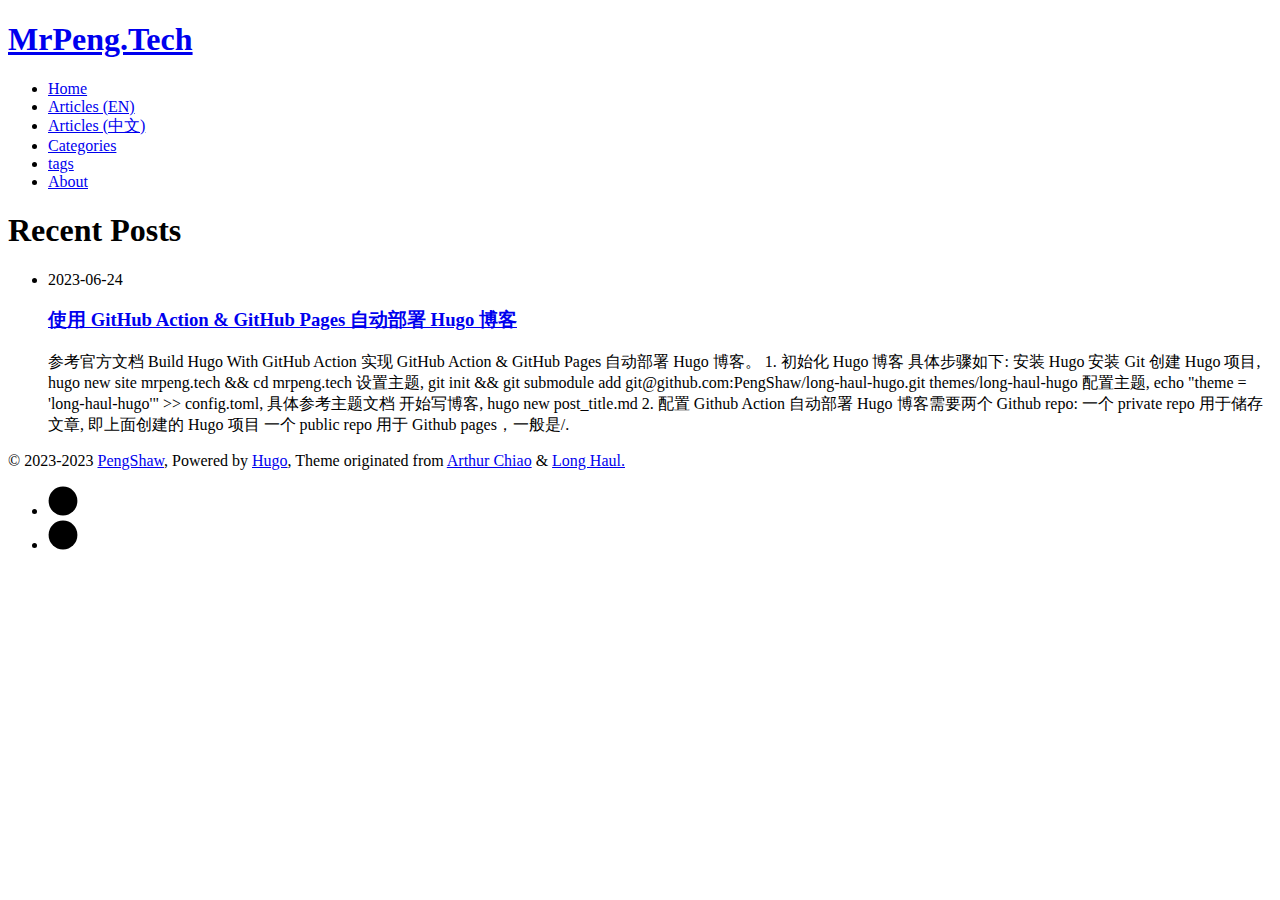
<file: index.html>
<!doctype html><html><head><meta name=generator content="Hugo 0.114.1"><meta charset=utf-8><meta name=viewport content="width=device-width,initial-scale=1"><title>MrPeng.Tech</title><link rel=icon type=image/x-icon href=/img/favicon.ico><link rel=alternate type=application/rss+xml href=https://mrpeng.tech/index.xml title=MrPeng.Tech><link rel=stylesheet href=https://mrpeng.tech/scss/style.min.45f075e67ead4c2dc0f120716e8381ad395cd19b9ba449345fcebf504690dd45.css><link rel=stylesheet href=https://mrpeng.tech/scss/github-markdown.min.4234a4ac252dbb029084555a341c0699913501819ace2c916ab4e11d1104aa3c.css><link rel=stylesheet href=https://mrpeng.tech/scss/rouge-syntax-github.min.f37f76c49c45b31024502a5ef02f680ad1b5d71ec13e602fd0b39647bdefd366.css><script src=https://mrpeng.tech/js/modernizr.custom.15390.min.js type=text/javascript></script>
<link rel=canonical href=https://pengshaw.github.io/></head><body><div class=header><div class=container><h1 class=logo><a href=https://mrpeng.tech>MrPeng.Tech</a></h1><nav class=nav-collapse><ul class=noList><li class="element first current"><a href=https://mrpeng.tech/>Home</a></li><li class=element><a href=https://mrpeng.tech/articles/>Articles (EN)</a></li><li class=element><a href=https://mrpeng.tech/articles-zh/>Articles (中文)</a></li><li class=element><a href=https://mrpeng.tech/categories/>Categories</a></li><li class=element><a href=https://mrpeng.tech/tags/>tags</a></li><li class="element last"><a href=https://mrpeng.tech/about/>About</a></li></ul></nav></div></div><div id=content><div class=markdown-body><div class=home id=home><h1 class=pageTitle>Recent Posts</h1><ul class="posts noList"><li><span class=date>2023-06-24</span><h3><a class=post-link href=https://mrpeng.tech/articles-zh/use-github-action-github-pages-to-auto-deploy-hugo-repo/>使用 GitHub Action & GitHub Pages 自动部署 Hugo 博客</a></h3><p class=description>参考官方文档 Build Hugo With GitHub Action 实现 GitHub Action & GitHub Pages 自动部署 Hugo 博客。
1. 初始化 Hugo 博客 具体步骤如下:
安装 Hugo 安装 Git 创建 Hugo 项目, hugo new site mrpeng.tech && cd mrpeng.tech 设置主题, git init && git submodule add git@github.com:PengShaw/long-haul-hugo.git themes/long-haul-hugo 配置主题, echo "theme = 'long-haul-hugo'" >> config.toml, 具体参考主题文档 开始写博客, hugo new post_title.md 2. 配置 Github Action 自动部署 Hugo 博客需要两个 Github repo:
一个 private repo 用于储存文章, 即上面创建的 Hugo 项目 一个 public repo 用于 Github pages，一般是/.</p></li></ul><div class=pagination></div></div></div></div><div class=footer><div class=container><p class=copy>&copy; 2023-2023
<a href=https://mrpeng.tech/about>PengShaw</a>, Powered by
<a href=https://gohugo.io/>Hugo</a>, Theme originated from
<a href=https://github.com/ArthurChiao/arthurchiao.github.io>Arthur Chiao</a> &
            <a href=https://github.com/brianmaierjr/long-haul>Long Haul.</a></p><div class=footer-links><ul class=noList><li><a href=https://github.com/PengShaw><svg id="github" class="custom-icon" xmlns="http://www.w3.org/2000/svg" xmlns:xlink="http://www.w3.org/1999/xlink" viewBox="0 0 100 100" style="height:30px;width:30px"><circle class="outer-shape" cx="50" cy="50" r="48" style="opacity:1"/><path class="inner-shape" style="opacity:1" transform="translate(25,25) scale(0.5)" d="M50 1C22.938 1 1 22.938 1 50s21.938 49 49 49 49-21.938 49-49S77.062 1 50 1zM79.099 79.099c-3.782 3.782-8.184 6.75-13.083 8.823-1.245.526-2.509.989-3.79 1.387v-7.344c0-3.86-1.324-6.699-3.972-8.517 1.659-.16 3.182-.383 4.57-.67s2.855-.702 4.402-1.245 2.935-1.189 4.163-1.938c1.228-.75 2.409-1.723 3.541-2.919s2.082-2.552 2.847-4.067 1.372-3.334 1.818-5.455c.446-2.121.67-4.458.67-7.01.0-4.945-1.611-9.155-4.833-12.633 1.467-3.828 1.308-7.991-.478-12.489l-1.197-.143c-.829-.096-2.321.255-4.474 1.053s-4.57 2.105-7.249 3.924c-3.797-1.053-7.736-1.579-11.82-1.579-4.115.0-8.039.526-11.772 1.579-1.69-1.149-3.294-2.097-4.809-2.847s-2.727-1.26-3.637-1.532c-.909-.271-1.754-.439-2.536-.503s-1.284-.079-1.507-.048c-.223.031-.383.064-.478.096-1.787 4.53-1.946 8.694-.478 12.489-3.222 3.477-4.833 7.688-4.833 12.633.0 2.552.223 4.889.67 7.01.447 2.121 1.053 3.94 1.818 5.455s1.715 2.871 2.847 4.067 2.313 2.169 3.541 2.919c1.228.751 2.616 1.396 4.163 1.938 1.547.543 3.014.957 4.402 1.245 1.388.287 2.911.511 4.57.67-2.616 1.787-3.924 4.626-3.924 8.517v7.487c-1.445-.43-2.869-.938-4.268-1.53-4.899-2.073-9.301-5.041-13.083-8.823-3.782-3.782-6.75-8.184-8.823-13.083C9.934 60.948 8.847 55.56 8.847 50s1.087-10.948 3.231-16.016c2.073-4.899 5.041-9.301 8.823-13.083s8.184-6.75 13.083-8.823C39.052 9.934 44.44 8.847 50 8.847s10.948 1.087 16.016 3.231c4.9 2.073 9.301 5.041 13.083 8.823s6.75 8.184 8.823 13.083c2.143 5.069 3.23 10.457 3.23 16.016s-1.087 10.948-3.231 16.016C85.848 70.915 82.88 75.317 79.099 79.099z"/></svg></a></li><li><a href=mailto:hhxp9106@gmail.com><svg id="mail" class="custom-icon" xmlns="http://www.w3.org/2000/svg" xmlns:xlink="http://www.w3.org/1999/xlink" viewBox="0 0 100 100" style="height:30px;width:30px"><circle class="outer-shape" cx="50" cy="50" r="48" style="opacity:1"/><path class="inner-shape" style="opacity:1" transform="translate(25,25) scale(0.5)" d="M50 1C22.938 1 1 22.938 1 50s21.938 49 49 49 49-21.938 49-49S77.062 1 50 1zM25.5 25.5h49c.874.0 1.723.188 2.502.542L50 57.544 22.998 26.041C23.777 25.687 24.626 25.499 25.5 25.5zM19.375 68.375v-36.75c0-.128.005-.256.014-.383l17.96 20.953L19.587 69.958C19.448 69.447 19.376 68.916 19.375 68.375zM74.5 74.5h-49c-.541.0-1.072-.073-1.583-.212l17.429-17.429L50 66.956l8.653-10.096 17.429 17.429C75.572 74.427 75.041 74.5 74.5 74.5zm6.125-6.125c0 .541-.073 1.072-.211 1.583L62.652 52.195l17.96-20.953c.008.127.014.255.014.383L80.625 68.375z"/></svg></a></li></ul></div></div></div><script src=https://cdn.staticfile.org/jquery/1.11.2/jquery.min.js></script>
<script>window.jQuery||document.write('<script src=""><\/script>')</script><script src=https://mrpeng.tech/js/dropcap.min.min.8f614067b3f9480f2d1b19083f8acd505b568ac0aa1488a51bf864856b5c80a7.js type=text/javascript></script>
<script src=https://mrpeng.tech/js/responsive-nav.min.min.9ed4c65e9aefee3dfbe66696f679227f9db11381eee93b72a3e95dec6325569d.js type=text/javascript></script>
<script src=https://mrpeng.tech/js/scripts.min.1fdcaae53b66cfe46f4ddde02d2695d947e586d902820998f3a5080a7ed9711d.js type=text/javascript></script></body></html>
</file>
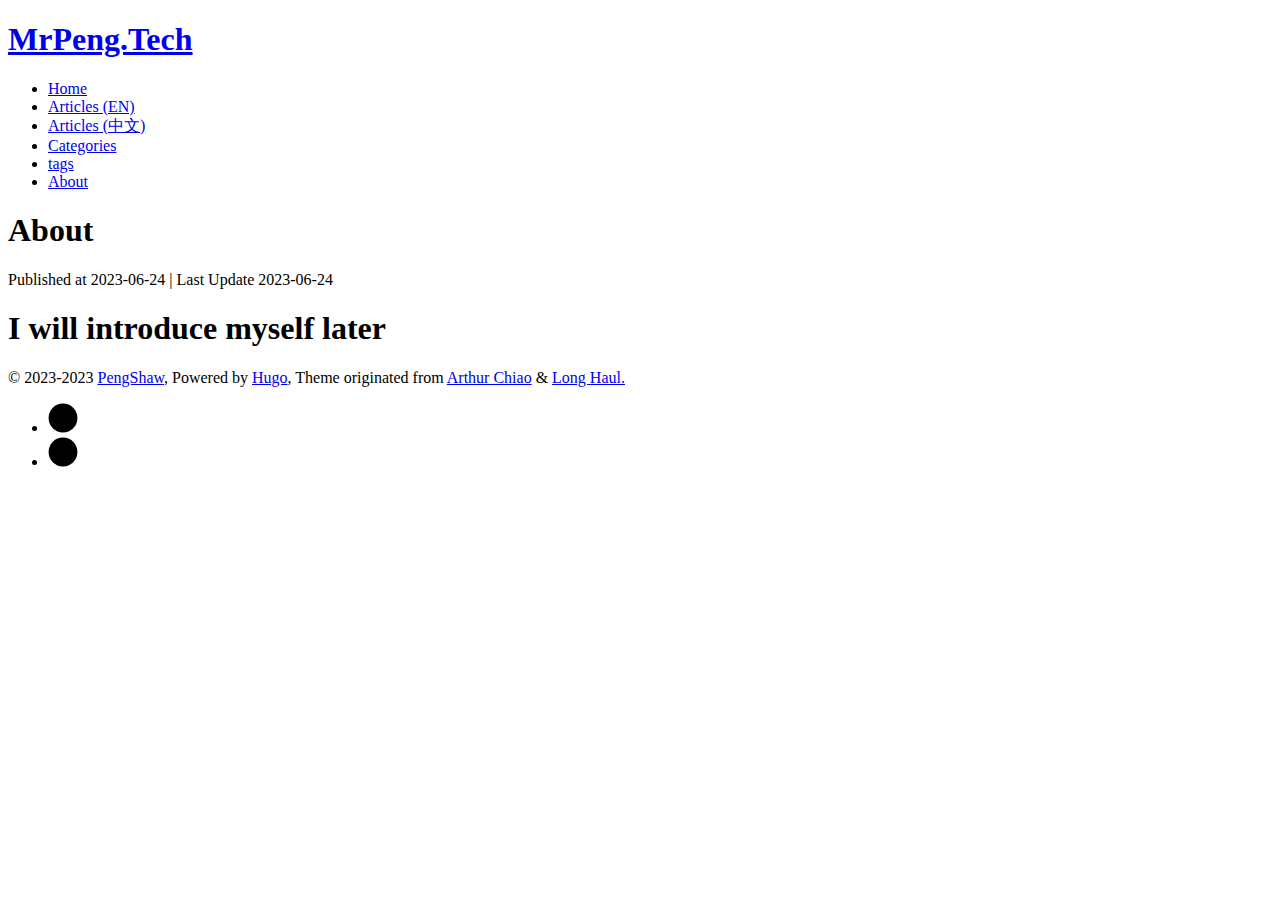
<file: about/index.html>
<!doctype html><html><head><meta charset=utf-8><meta name=viewport content="width=device-width,initial-scale=1"><title>About</title><link rel=icon type=image/x-icon href=/img/favicon.ico><link rel=alternate type=application/rss+xml href=https://mrpeng.tech/about/index.xml title=MrPeng.Tech><link rel=stylesheet href=https://mrpeng.tech/scss/style.min.45f075e67ead4c2dc0f120716e8381ad395cd19b9ba449345fcebf504690dd45.css><link rel=stylesheet href=https://mrpeng.tech/scss/github-markdown.min.4234a4ac252dbb029084555a341c0699913501819ace2c916ab4e11d1104aa3c.css><link rel=stylesheet href=https://mrpeng.tech/scss/rouge-syntax-github.min.f37f76c49c45b31024502a5ef02f680ad1b5d71ec13e602fd0b39647bdefd366.css><script src=https://mrpeng.tech/js/modernizr.custom.15390.min.js type=text/javascript></script>
<link rel=canonical href=https://pengshaw.github.io/></head><body><div class=header><div class=container><h1 class=logo><a href=https://mrpeng.tech>MrPeng.Tech</a></h1><nav class=nav-collapse><ul class=noList><li class="element first"><a href=https://mrpeng.tech/>Home</a></li><li class=element><a href=https://mrpeng.tech/articles/>Articles (EN)</a></li><li class=element><a href=https://mrpeng.tech/articles-zh/>Articles (中文)</a></li><li class=element><a href=https://mrpeng.tech/categories/>Categories</a></li><li class=element><a href=https://mrpeng.tech/tags/>tags</a></li><li class="element current last"><a href=https://mrpeng.tech/about/>About</a></li></ul></nav></div></div><div id=content><div class=markdown-body><div class=post><h1 class=postTitle>About</h1><p class=meta>Published at 2023-06-24 | Last Update 2023-06-24</p><h1 id=i-will-introduce-myself-later>I will introduce myself later</h1><div class="postNav clearfix"></div></div></div></div><div class=footer><div class=container><p class=copy>&copy; 2023-2023
<a href=https://mrpeng.tech/about>PengShaw</a>, Powered by
<a href=https://gohugo.io/>Hugo</a>, Theme originated from
<a href=https://github.com/ArthurChiao/arthurchiao.github.io>Arthur Chiao</a> &
            <a href=https://github.com/brianmaierjr/long-haul>Long Haul.</a></p><div class=footer-links><ul class=noList><li><a href=https://github.com/PengShaw><svg id="github" class="custom-icon" xmlns="http://www.w3.org/2000/svg" xmlns:xlink="http://www.w3.org/1999/xlink" viewBox="0 0 100 100" style="height:30px;width:30px"><circle class="outer-shape" cx="50" cy="50" r="48" style="opacity:1"/><path class="inner-shape" style="opacity:1" transform="translate(25,25) scale(0.5)" d="M50 1C22.938 1 1 22.938 1 50s21.938 49 49 49 49-21.938 49-49S77.062 1 50 1zM79.099 79.099c-3.782 3.782-8.184 6.75-13.083 8.823-1.245.526-2.509.989-3.79 1.387v-7.344c0-3.86-1.324-6.699-3.972-8.517 1.659-.16 3.182-.383 4.57-.67s2.855-.702 4.402-1.245 2.935-1.189 4.163-1.938c1.228-.75 2.409-1.723 3.541-2.919s2.082-2.552 2.847-4.067 1.372-3.334 1.818-5.455c.446-2.121.67-4.458.67-7.01.0-4.945-1.611-9.155-4.833-12.633 1.467-3.828 1.308-7.991-.478-12.489l-1.197-.143c-.829-.096-2.321.255-4.474 1.053s-4.57 2.105-7.249 3.924c-3.797-1.053-7.736-1.579-11.82-1.579-4.115.0-8.039.526-11.772 1.579-1.69-1.149-3.294-2.097-4.809-2.847s-2.727-1.26-3.637-1.532c-.909-.271-1.754-.439-2.536-.503s-1.284-.079-1.507-.048c-.223.031-.383.064-.478.096-1.787 4.53-1.946 8.694-.478 12.489-3.222 3.477-4.833 7.688-4.833 12.633.0 2.552.223 4.889.67 7.01.447 2.121 1.053 3.94 1.818 5.455s1.715 2.871 2.847 4.067 2.313 2.169 3.541 2.919c1.228.751 2.616 1.396 4.163 1.938 1.547.543 3.014.957 4.402 1.245 1.388.287 2.911.511 4.57.67-2.616 1.787-3.924 4.626-3.924 8.517v7.487c-1.445-.43-2.869-.938-4.268-1.53-4.899-2.073-9.301-5.041-13.083-8.823-3.782-3.782-6.75-8.184-8.823-13.083C9.934 60.948 8.847 55.56 8.847 50s1.087-10.948 3.231-16.016c2.073-4.899 5.041-9.301 8.823-13.083s8.184-6.75 13.083-8.823C39.052 9.934 44.44 8.847 50 8.847s10.948 1.087 16.016 3.231c4.9 2.073 9.301 5.041 13.083 8.823s6.75 8.184 8.823 13.083c2.143 5.069 3.23 10.457 3.23 16.016s-1.087 10.948-3.231 16.016C85.848 70.915 82.88 75.317 79.099 79.099z"/></svg></a></li><li><a href=mailto:hhxp9106@gmail.com><svg id="mail" class="custom-icon" xmlns="http://www.w3.org/2000/svg" xmlns:xlink="http://www.w3.org/1999/xlink" viewBox="0 0 100 100" style="height:30px;width:30px"><circle class="outer-shape" cx="50" cy="50" r="48" style="opacity:1"/><path class="inner-shape" style="opacity:1" transform="translate(25,25) scale(0.5)" d="M50 1C22.938 1 1 22.938 1 50s21.938 49 49 49 49-21.938 49-49S77.062 1 50 1zM25.5 25.5h49c.874.0 1.723.188 2.502.542L50 57.544 22.998 26.041C23.777 25.687 24.626 25.499 25.5 25.5zM19.375 68.375v-36.75c0-.128.005-.256.014-.383l17.96 20.953L19.587 69.958C19.448 69.447 19.376 68.916 19.375 68.375zM74.5 74.5h-49c-.541.0-1.072-.073-1.583-.212l17.429-17.429L50 66.956l8.653-10.096 17.429 17.429C75.572 74.427 75.041 74.5 74.5 74.5zm6.125-6.125c0 .541-.073 1.072-.211 1.583L62.652 52.195l17.96-20.953c.008.127.014.255.014.383L80.625 68.375z"/></svg></a></li></ul></div></div></div><script src=https://cdn.staticfile.org/jquery/1.11.2/jquery.min.js></script>
<script>window.jQuery||document.write('<script src=""><\/script>')</script><script src=https://mrpeng.tech/js/dropcap.min.min.8f614067b3f9480f2d1b19083f8acd505b568ac0aa1488a51bf864856b5c80a7.js type=text/javascript></script>
<script src=https://mrpeng.tech/js/responsive-nav.min.min.9ed4c65e9aefee3dfbe66696f679227f9db11381eee93b72a3e95dec6325569d.js type=text/javascript></script>
<script src=https://mrpeng.tech/js/scripts.min.1fdcaae53b66cfe46f4ddde02d2695d947e586d902820998f3a5080a7ed9711d.js type=text/javascript></script></body></html>
</file>
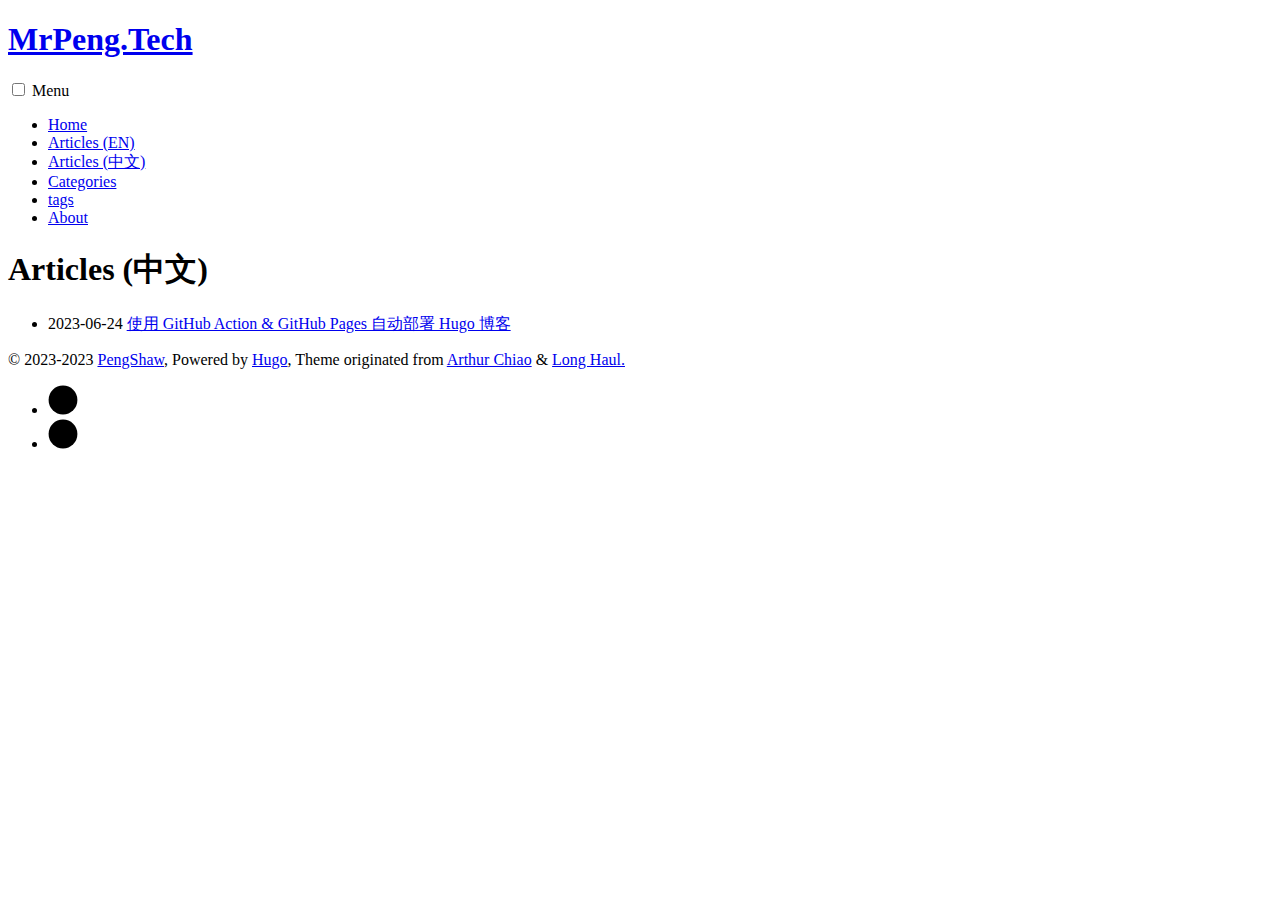
<file: articles-zh/index.html>
<!doctype html><html><head><meta charset=utf-8><meta name=viewport content="width=device-width,initial-scale=1"><title>Articles (中文)</title><link rel=icon type=image/x-icon href=/img/favicon.ico><link rel=alternate type=application/rss+xml href=https://mrpeng.tech/articles-zh/index.xml title=MrPeng.Tech><link rel=stylesheet href=https://mrpeng.tech/scss/style.min.7663471fb5b5b2e6d1166b30f4eea7393483c6cdd3965df890eb59b7c2ddeb4f.css><link rel=canonical href=https://pengshaw.github.io/></head><body><div class=header><div class=container><h1 class=logo><a href=https://mrpeng.tech>MrPeng.Tech</a></h1><input type=checkbox id=nav-checkbox>
<label for=nav-checkbox class=nav-toggle>Menu</label><nav class=nav-collapse><ul class=noList><li class="element first"><a href=https://mrpeng.tech/>Home</a></li><li class=element><a href=https://mrpeng.tech/articles/>Articles (EN)</a></li><li class="element current"><a href=https://mrpeng.tech/articles-zh/>Articles (中文)</a></li><li class=element><a href=https://mrpeng.tech/categories/>Categories</a></li><li class=element><a href=https://mrpeng.tech/tags/>tags</a></li><li class="element last"><a href=https://mrpeng.tech/about/>About</a></li></ul></nav></div></div><div id=content><h1>Articles (中文)</h1><ul class="posts noList"><li><span class=date>2023-06-24</span>
<a href=https://mrpeng.tech/articles-zh/use-github-action-github-pages-to-auto-deploy-hugo-repo/>使用 GitHub Action & GitHub Pages 自动部署 Hugo 博客</a></li></ul></div><div class=footer><div class=container><p class=copy>&copy; 2023-2023
<a href=https://mrpeng.tech/about>PengShaw</a>, Powered by
<a href=https://gohugo.io/>Hugo</a>, Theme originated from
<a href=https://github.com/ArthurChiao/arthurchiao.github.io>Arthur Chiao</a> &
            <a href=https://github.com/brianmaierjr/long-haul>Long Haul.</a></p><div class=footer-links><ul class=noList><li><a href=https://github.com/PengShaw><svg id="github" class="custom-icon" xmlns="http://www.w3.org/2000/svg" xmlns:xlink="http://www.w3.org/1999/xlink" viewBox="0 0 100 100" style="height:30px;width:30px"><circle class="outer-shape" cx="50" cy="50" r="48" style="opacity:1"/><path class="inner-shape" style="opacity:1" transform="translate(25,25) scale(0.5)" d="M50 1C22.938 1 1 22.938 1 50s21.938 49 49 49 49-21.938 49-49S77.062 1 50 1zM79.099 79.099c-3.782 3.782-8.184 6.75-13.083 8.823-1.245.526-2.509.989-3.79 1.387v-7.344c0-3.86-1.324-6.699-3.972-8.517 1.659-.16 3.182-.383 4.57-.67s2.855-.702 4.402-1.245 2.935-1.189 4.163-1.938c1.228-.75 2.409-1.723 3.541-2.919s2.082-2.552 2.847-4.067 1.372-3.334 1.818-5.455c.446-2.121.67-4.458.67-7.01.0-4.945-1.611-9.155-4.833-12.633 1.467-3.828 1.308-7.991-.478-12.489l-1.197-.143c-.829-.096-2.321.255-4.474 1.053s-4.57 2.105-7.249 3.924c-3.797-1.053-7.736-1.579-11.82-1.579-4.115.0-8.039.526-11.772 1.579-1.69-1.149-3.294-2.097-4.809-2.847s-2.727-1.26-3.637-1.532c-.909-.271-1.754-.439-2.536-.503s-1.284-.079-1.507-.048c-.223.031-.383.064-.478.096-1.787 4.53-1.946 8.694-.478 12.489-3.222 3.477-4.833 7.688-4.833 12.633.0 2.552.223 4.889.67 7.01.447 2.121 1.053 3.94 1.818 5.455s1.715 2.871 2.847 4.067 2.313 2.169 3.541 2.919c1.228.751 2.616 1.396 4.163 1.938 1.547.543 3.014.957 4.402 1.245 1.388.287 2.911.511 4.57.67-2.616 1.787-3.924 4.626-3.924 8.517v7.487c-1.445-.43-2.869-.938-4.268-1.53-4.899-2.073-9.301-5.041-13.083-8.823-3.782-3.782-6.75-8.184-8.823-13.083C9.934 60.948 8.847 55.56 8.847 50s1.087-10.948 3.231-16.016c2.073-4.899 5.041-9.301 8.823-13.083s8.184-6.75 13.083-8.823C39.052 9.934 44.44 8.847 50 8.847s10.948 1.087 16.016 3.231c4.9 2.073 9.301 5.041 13.083 8.823s6.75 8.184 8.823 13.083c2.143 5.069 3.23 10.457 3.23 16.016s-1.087 10.948-3.231 16.016C85.848 70.915 82.88 75.317 79.099 79.099z"/></svg></a></li><li><a href=mailto:hhxp9106@gmail.com><svg id="mail" class="custom-icon" xmlns="http://www.w3.org/2000/svg" xmlns:xlink="http://www.w3.org/1999/xlink" viewBox="0 0 100 100" style="height:30px;width:30px"><circle class="outer-shape" cx="50" cy="50" r="48" style="opacity:1"/><path class="inner-shape" style="opacity:1" transform="translate(25,25) scale(0.5)" d="M50 1C22.938 1 1 22.938 1 50s21.938 49 49 49 49-21.938 49-49S77.062 1 50 1zM25.5 25.5h49c.874.0 1.723.188 2.502.542L50 57.544 22.998 26.041C23.777 25.687 24.626 25.499 25.5 25.5zM19.375 68.375v-36.75c0-.128.005-.256.014-.383l17.96 20.953L19.587 69.958C19.448 69.447 19.376 68.916 19.375 68.375zM74.5 74.5h-49c-.541.0-1.072-.073-1.583-.212l17.429-17.429L50 66.956l8.653-10.096 17.429 17.429C75.572 74.427 75.041 74.5 74.5 74.5zm6.125-6.125c0 .541-.073 1.072-.211 1.583L62.652 52.195l17.96-20.953c.008.127.014.255.014.383L80.625 68.375z"/></svg></a></li></ul></div></div></div></body></html>
</file>
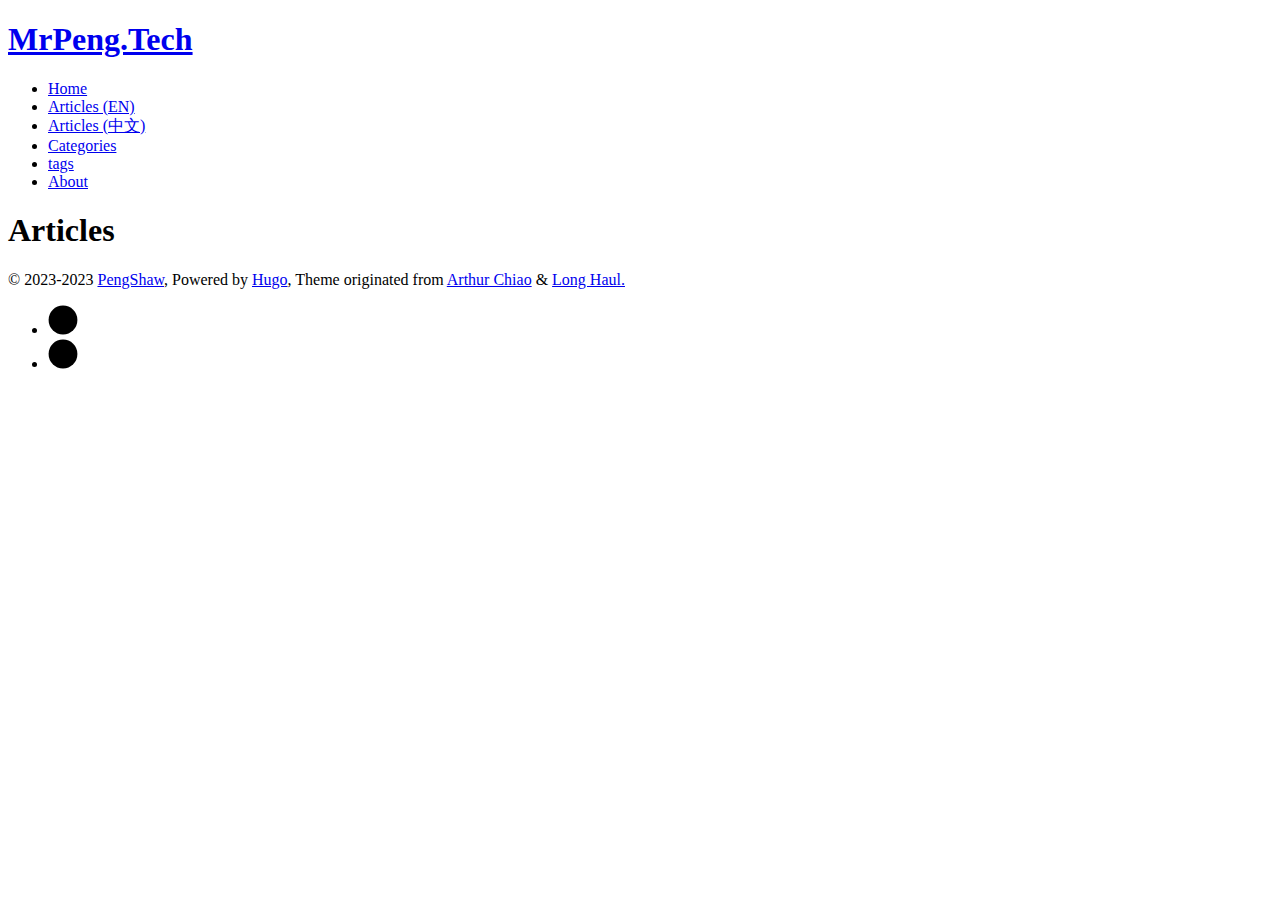
<file: articles/index.html>
<!doctype html><html><head><meta charset=utf-8><meta name=viewport content="width=device-width,initial-scale=1"><title>Articles</title><link rel=icon type=image/x-icon href=/img/favicon.ico><link rel=alternate type=application/rss+xml href=https://mrpeng.tech/articles/index.xml title=MrPeng.Tech><link rel=stylesheet href=https://mrpeng.tech/scss/style.min.45f075e67ead4c2dc0f120716e8381ad395cd19b9ba449345fcebf504690dd45.css><link rel=stylesheet href=https://mrpeng.tech/scss/github-markdown.min.4234a4ac252dbb029084555a341c0699913501819ace2c916ab4e11d1104aa3c.css><link rel=stylesheet href=https://mrpeng.tech/scss/rouge-syntax-github.min.f37f76c49c45b31024502a5ef02f680ad1b5d71ec13e602fd0b39647bdefd366.css><script src=https://mrpeng.tech/js/modernizr.custom.15390.min.js type=text/javascript></script>
<link rel=canonical href=https://pengshaw.github.io/></head><body><div class=header><div class=container><h1 class=logo><a href=https://mrpeng.tech>MrPeng.Tech</a></h1><nav class=nav-collapse><ul class=noList><li class="element first"><a href=https://mrpeng.tech/>Home</a></li><li class="element current"><a href=https://mrpeng.tech/articles/>Articles (EN)</a></li><li class=element><a href=https://mrpeng.tech/articles-zh/>Articles (中文)</a></li><li class=element><a href=https://mrpeng.tech/categories/>Categories</a></li><li class=element><a href=https://mrpeng.tech/tags/>tags</a></li><li class="element last"><a href=https://mrpeng.tech/about/>About</a></li></ul></nav></div></div><div id=content><div class=markdown-body><div id=articles><h1>Articles</h1><ul class="posts noList"></ul></div></div></div><div class=footer><div class=container><p class=copy>&copy; 2023-2023
<a href=https://mrpeng.tech/about>PengShaw</a>, Powered by
<a href=https://gohugo.io/>Hugo</a>, Theme originated from
<a href=https://github.com/ArthurChiao/arthurchiao.github.io>Arthur Chiao</a> &
            <a href=https://github.com/brianmaierjr/long-haul>Long Haul.</a></p><div class=footer-links><ul class=noList><li><a href=https://github.com/PengShaw><svg id="github" class="custom-icon" xmlns="http://www.w3.org/2000/svg" xmlns:xlink="http://www.w3.org/1999/xlink" viewBox="0 0 100 100" style="height:30px;width:30px"><circle class="outer-shape" cx="50" cy="50" r="48" style="opacity:1"/><path class="inner-shape" style="opacity:1" transform="translate(25,25) scale(0.5)" d="M50 1C22.938 1 1 22.938 1 50s21.938 49 49 49 49-21.938 49-49S77.062 1 50 1zM79.099 79.099c-3.782 3.782-8.184 6.75-13.083 8.823-1.245.526-2.509.989-3.79 1.387v-7.344c0-3.86-1.324-6.699-3.972-8.517 1.659-.16 3.182-.383 4.57-.67s2.855-.702 4.402-1.245 2.935-1.189 4.163-1.938c1.228-.75 2.409-1.723 3.541-2.919s2.082-2.552 2.847-4.067 1.372-3.334 1.818-5.455c.446-2.121.67-4.458.67-7.01.0-4.945-1.611-9.155-4.833-12.633 1.467-3.828 1.308-7.991-.478-12.489l-1.197-.143c-.829-.096-2.321.255-4.474 1.053s-4.57 2.105-7.249 3.924c-3.797-1.053-7.736-1.579-11.82-1.579-4.115.0-8.039.526-11.772 1.579-1.69-1.149-3.294-2.097-4.809-2.847s-2.727-1.26-3.637-1.532c-.909-.271-1.754-.439-2.536-.503s-1.284-.079-1.507-.048c-.223.031-.383.064-.478.096-1.787 4.53-1.946 8.694-.478 12.489-3.222 3.477-4.833 7.688-4.833 12.633.0 2.552.223 4.889.67 7.01.447 2.121 1.053 3.94 1.818 5.455s1.715 2.871 2.847 4.067 2.313 2.169 3.541 2.919c1.228.751 2.616 1.396 4.163 1.938 1.547.543 3.014.957 4.402 1.245 1.388.287 2.911.511 4.57.67-2.616 1.787-3.924 4.626-3.924 8.517v7.487c-1.445-.43-2.869-.938-4.268-1.53-4.899-2.073-9.301-5.041-13.083-8.823-3.782-3.782-6.75-8.184-8.823-13.083C9.934 60.948 8.847 55.56 8.847 50s1.087-10.948 3.231-16.016c2.073-4.899 5.041-9.301 8.823-13.083s8.184-6.75 13.083-8.823C39.052 9.934 44.44 8.847 50 8.847s10.948 1.087 16.016 3.231c4.9 2.073 9.301 5.041 13.083 8.823s6.75 8.184 8.823 13.083c2.143 5.069 3.23 10.457 3.23 16.016s-1.087 10.948-3.231 16.016C85.848 70.915 82.88 75.317 79.099 79.099z"/></svg></a></li><li><a href=mailto:hhxp9106@gmail.com><svg id="mail" class="custom-icon" xmlns="http://www.w3.org/2000/svg" xmlns:xlink="http://www.w3.org/1999/xlink" viewBox="0 0 100 100" style="height:30px;width:30px"><circle class="outer-shape" cx="50" cy="50" r="48" style="opacity:1"/><path class="inner-shape" style="opacity:1" transform="translate(25,25) scale(0.5)" d="M50 1C22.938 1 1 22.938 1 50s21.938 49 49 49 49-21.938 49-49S77.062 1 50 1zM25.5 25.5h49c.874.0 1.723.188 2.502.542L50 57.544 22.998 26.041C23.777 25.687 24.626 25.499 25.5 25.5zM19.375 68.375v-36.75c0-.128.005-.256.014-.383l17.96 20.953L19.587 69.958C19.448 69.447 19.376 68.916 19.375 68.375zM74.5 74.5h-49c-.541.0-1.072-.073-1.583-.212l17.429-17.429L50 66.956l8.653-10.096 17.429 17.429C75.572 74.427 75.041 74.5 74.5 74.5zm6.125-6.125c0 .541-.073 1.072-.211 1.583L62.652 52.195l17.96-20.953c.008.127.014.255.014.383L80.625 68.375z"/></svg></a></li></ul></div></div></div><script src=https://cdn.staticfile.org/jquery/1.11.2/jquery.min.js></script>
<script>window.jQuery||document.write('<script src=""><\/script>')</script><script src=https://mrpeng.tech/js/dropcap.min.min.8f614067b3f9480f2d1b19083f8acd505b568ac0aa1488a51bf864856b5c80a7.js type=text/javascript></script>
<script src=https://mrpeng.tech/js/responsive-nav.min.min.9ed4c65e9aefee3dfbe66696f679227f9db11381eee93b72a3e95dec6325569d.js type=text/javascript></script>
<script src=https://mrpeng.tech/js/scripts.min.1fdcaae53b66cfe46f4ddde02d2695d947e586d902820998f3a5080a7ed9711d.js type=text/javascript></script></body></html>
</file>
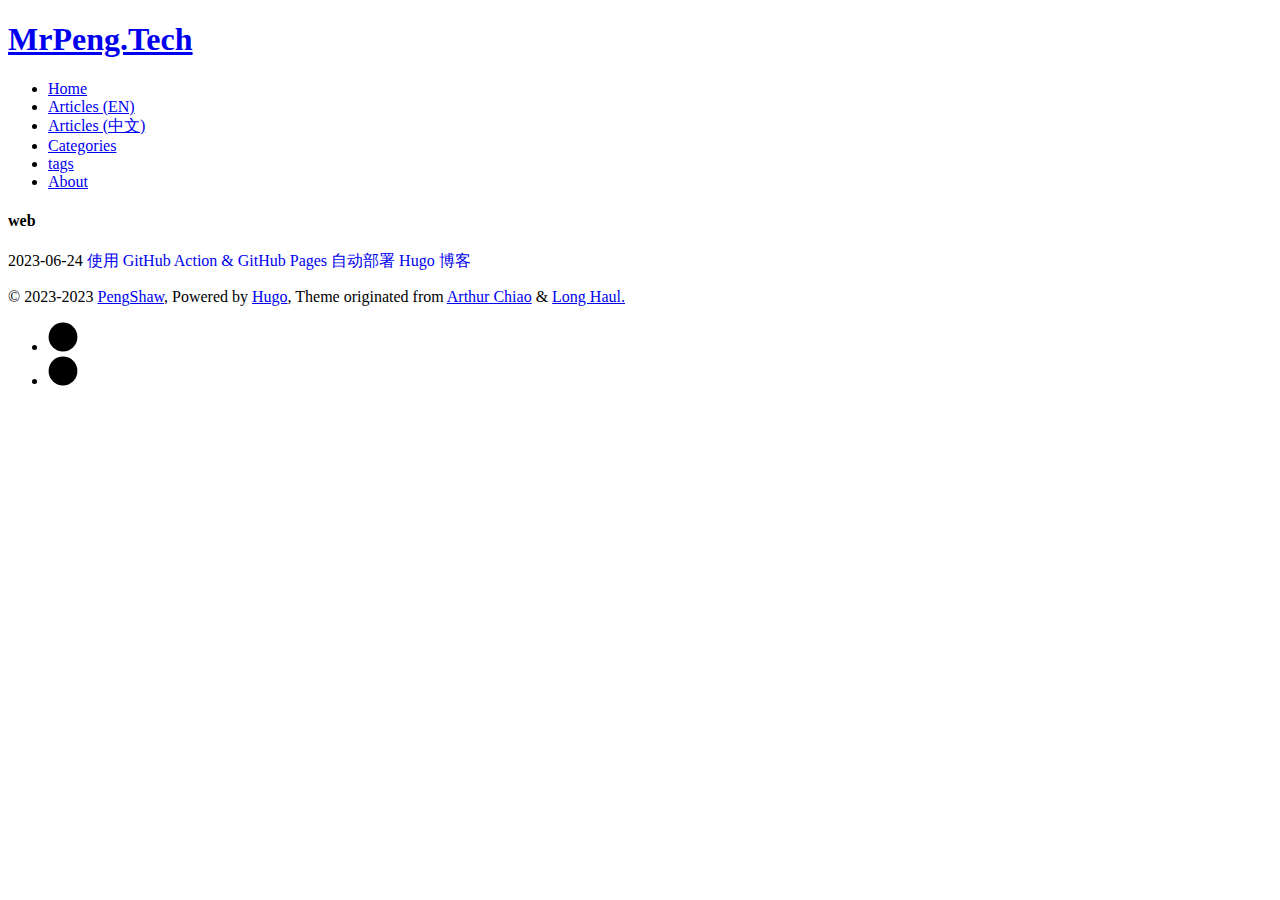
<file: categories/index.html>
<!doctype html><html><head><meta charset=utf-8><meta name=viewport content="width=device-width,initial-scale=1"><title>Categories</title><link rel=icon type=image/x-icon href=/img/favicon.ico><link rel=alternate type=application/rss+xml href=https://mrpeng.tech/categories/index.xml title=MrPeng.Tech><link rel=stylesheet href=https://mrpeng.tech/scss/style.min.45f075e67ead4c2dc0f120716e8381ad395cd19b9ba449345fcebf504690dd45.css><link rel=stylesheet href=https://mrpeng.tech/scss/github-markdown.min.4234a4ac252dbb029084555a341c0699913501819ace2c916ab4e11d1104aa3c.css><link rel=stylesheet href=https://mrpeng.tech/scss/rouge-syntax-github.min.f37f76c49c45b31024502a5ef02f680ad1b5d71ec13e602fd0b39647bdefd366.css><script src=https://mrpeng.tech/js/modernizr.custom.15390.min.js type=text/javascript></script>
<link rel=canonical href=https://pengshaw.github.io/></head><body><div class=header><div class=container><h1 class=logo><a href=https://mrpeng.tech>MrPeng.Tech</a></h1><nav class=nav-collapse><ul class=noList><li class="element first"><a href=https://mrpeng.tech/>Home</a></li><li class=element><a href=https://mrpeng.tech/articles/>Articles (EN)</a></li><li class=element><a href=https://mrpeng.tech/articles-zh/>Articles (中文)</a></li><li class="element current"><a href=https://mrpeng.tech/categories/>Categories</a></li><li class=element><a href=https://mrpeng.tech/tags/>tags</a></li><li class="element last"><a href=https://mrpeng.tech/about/>About</a></li></ul></nav></div></div><div id=content><div class=markdown-body><div id=archives><div class=archive-group><div id=#web></div><h4 class=archive-group-head>web</h4><article class=archive-item><span class=date>2023-06-24</span>
<a style=text-decoration:none href=https://mrpeng.tech/articles-zh/use-github-action-github-pages-to-auto-deploy-hugo-repo/>使用 GitHub Action & GitHub Pages 自动部署 Hugo 博客</a></article></div></div></div></div><div class=footer><div class=container><p class=copy>&copy; 2023-2023
<a href=https://mrpeng.tech/about>PengShaw</a>, Powered by
<a href=https://gohugo.io/>Hugo</a>, Theme originated from
<a href=https://github.com/ArthurChiao/arthurchiao.github.io>Arthur Chiao</a> &
            <a href=https://github.com/brianmaierjr/long-haul>Long Haul.</a></p><div class=footer-links><ul class=noList><li><a href=https://github.com/PengShaw><svg id="github" class="custom-icon" xmlns="http://www.w3.org/2000/svg" xmlns:xlink="http://www.w3.org/1999/xlink" viewBox="0 0 100 100" style="height:30px;width:30px"><circle class="outer-shape" cx="50" cy="50" r="48" style="opacity:1"/><path class="inner-shape" style="opacity:1" transform="translate(25,25) scale(0.5)" d="M50 1C22.938 1 1 22.938 1 50s21.938 49 49 49 49-21.938 49-49S77.062 1 50 1zM79.099 79.099c-3.782 3.782-8.184 6.75-13.083 8.823-1.245.526-2.509.989-3.79 1.387v-7.344c0-3.86-1.324-6.699-3.972-8.517 1.659-.16 3.182-.383 4.57-.67s2.855-.702 4.402-1.245 2.935-1.189 4.163-1.938c1.228-.75 2.409-1.723 3.541-2.919s2.082-2.552 2.847-4.067 1.372-3.334 1.818-5.455c.446-2.121.67-4.458.67-7.01.0-4.945-1.611-9.155-4.833-12.633 1.467-3.828 1.308-7.991-.478-12.489l-1.197-.143c-.829-.096-2.321.255-4.474 1.053s-4.57 2.105-7.249 3.924c-3.797-1.053-7.736-1.579-11.82-1.579-4.115.0-8.039.526-11.772 1.579-1.69-1.149-3.294-2.097-4.809-2.847s-2.727-1.26-3.637-1.532c-.909-.271-1.754-.439-2.536-.503s-1.284-.079-1.507-.048c-.223.031-.383.064-.478.096-1.787 4.53-1.946 8.694-.478 12.489-3.222 3.477-4.833 7.688-4.833 12.633.0 2.552.223 4.889.67 7.01.447 2.121 1.053 3.94 1.818 5.455s1.715 2.871 2.847 4.067 2.313 2.169 3.541 2.919c1.228.751 2.616 1.396 4.163 1.938 1.547.543 3.014.957 4.402 1.245 1.388.287 2.911.511 4.57.67-2.616 1.787-3.924 4.626-3.924 8.517v7.487c-1.445-.43-2.869-.938-4.268-1.53-4.899-2.073-9.301-5.041-13.083-8.823-3.782-3.782-6.75-8.184-8.823-13.083C9.934 60.948 8.847 55.56 8.847 50s1.087-10.948 3.231-16.016c2.073-4.899 5.041-9.301 8.823-13.083s8.184-6.75 13.083-8.823C39.052 9.934 44.44 8.847 50 8.847s10.948 1.087 16.016 3.231c4.9 2.073 9.301 5.041 13.083 8.823s6.75 8.184 8.823 13.083c2.143 5.069 3.23 10.457 3.23 16.016s-1.087 10.948-3.231 16.016C85.848 70.915 82.88 75.317 79.099 79.099z"/></svg></a></li><li><a href=mailto:hhxp9106@gmail.com><svg id="mail" class="custom-icon" xmlns="http://www.w3.org/2000/svg" xmlns:xlink="http://www.w3.org/1999/xlink" viewBox="0 0 100 100" style="height:30px;width:30px"><circle class="outer-shape" cx="50" cy="50" r="48" style="opacity:1"/><path class="inner-shape" style="opacity:1" transform="translate(25,25) scale(0.5)" d="M50 1C22.938 1 1 22.938 1 50s21.938 49 49 49 49-21.938 49-49S77.062 1 50 1zM25.5 25.5h49c.874.0 1.723.188 2.502.542L50 57.544 22.998 26.041C23.777 25.687 24.626 25.499 25.5 25.5zM19.375 68.375v-36.75c0-.128.005-.256.014-.383l17.96 20.953L19.587 69.958C19.448 69.447 19.376 68.916 19.375 68.375zM74.5 74.5h-49c-.541.0-1.072-.073-1.583-.212l17.429-17.429L50 66.956l8.653-10.096 17.429 17.429C75.572 74.427 75.041 74.5 74.5 74.5zm6.125-6.125c0 .541-.073 1.072-.211 1.583L62.652 52.195l17.96-20.953c.008.127.014.255.014.383L80.625 68.375z"/></svg></a></li></ul></div></div></div><script src=https://cdn.staticfile.org/jquery/1.11.2/jquery.min.js></script>
<script>window.jQuery||document.write('<script src=""><\/script>')</script><script src=https://mrpeng.tech/js/dropcap.min.min.8f614067b3f9480f2d1b19083f8acd505b568ac0aa1488a51bf864856b5c80a7.js type=text/javascript></script>
<script src=https://mrpeng.tech/js/responsive-nav.min.min.9ed4c65e9aefee3dfbe66696f679227f9db11381eee93b72a3e95dec6325569d.js type=text/javascript></script>
<script src=https://mrpeng.tech/js/scripts.min.1fdcaae53b66cfe46f4ddde02d2695d947e586d902820998f3a5080a7ed9711d.js type=text/javascript></script></body></html>
</file>
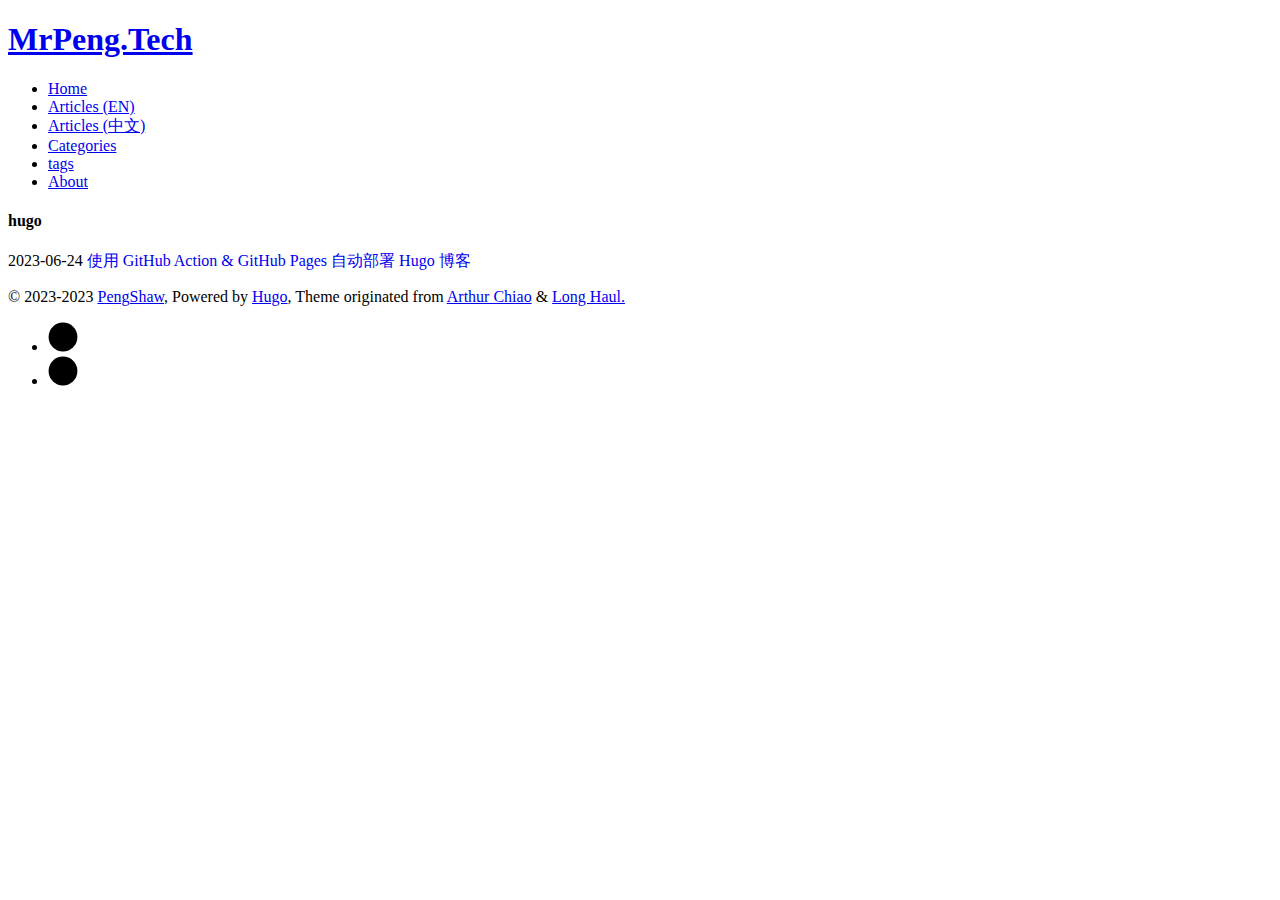
<file: tags/index.html>
<!doctype html><html><head><meta charset=utf-8><meta name=viewport content="width=device-width,initial-scale=1"><title>Tags</title><link rel=icon type=image/x-icon href=/img/favicon.ico><link rel=alternate type=application/rss+xml href=https://mrpeng.tech/tags/index.xml title=MrPeng.Tech><link rel=stylesheet href=https://mrpeng.tech/scss/style.min.45f075e67ead4c2dc0f120716e8381ad395cd19b9ba449345fcebf504690dd45.css><link rel=stylesheet href=https://mrpeng.tech/scss/github-markdown.min.4234a4ac252dbb029084555a341c0699913501819ace2c916ab4e11d1104aa3c.css><link rel=stylesheet href=https://mrpeng.tech/scss/rouge-syntax-github.min.f37f76c49c45b31024502a5ef02f680ad1b5d71ec13e602fd0b39647bdefd366.css><script src=https://mrpeng.tech/js/modernizr.custom.15390.min.js type=text/javascript></script>
<link rel=canonical href=https://pengshaw.github.io/></head><body><div class=header><div class=container><h1 class=logo><a href=https://mrpeng.tech>MrPeng.Tech</a></h1><nav class=nav-collapse><ul class=noList><li class="element first"><a href=https://mrpeng.tech/>Home</a></li><li class=element><a href=https://mrpeng.tech/articles/>Articles (EN)</a></li><li class=element><a href=https://mrpeng.tech/articles-zh/>Articles (中文)</a></li><li class=element><a href=https://mrpeng.tech/categories/>Categories</a></li><li class="element current"><a href=https://mrpeng.tech/tags/>tags</a></li><li class="element last"><a href=https://mrpeng.tech/about/>About</a></li></ul></nav></div></div><div id=content><div class=markdown-body><div id=archives><div class=archive-group><div id=#hugo></div><h4 class=archive-group-head>hugo</h4><article class=archive-item><span class=date>2023-06-24</span>
<a style=text-decoration:none href=https://mrpeng.tech/articles-zh/use-github-action-github-pages-to-auto-deploy-hugo-repo/>使用 GitHub Action & GitHub Pages 自动部署 Hugo 博客</a></article></div></div></div></div><div class=footer><div class=container><p class=copy>&copy; 2023-2023
<a href=https://mrpeng.tech/about>PengShaw</a>, Powered by
<a href=https://gohugo.io/>Hugo</a>, Theme originated from
<a href=https://github.com/ArthurChiao/arthurchiao.github.io>Arthur Chiao</a> &
            <a href=https://github.com/brianmaierjr/long-haul>Long Haul.</a></p><div class=footer-links><ul class=noList><li><a href=https://github.com/PengShaw><svg id="github" class="custom-icon" xmlns="http://www.w3.org/2000/svg" xmlns:xlink="http://www.w3.org/1999/xlink" viewBox="0 0 100 100" style="height:30px;width:30px"><circle class="outer-shape" cx="50" cy="50" r="48" style="opacity:1"/><path class="inner-shape" style="opacity:1" transform="translate(25,25) scale(0.5)" d="M50 1C22.938 1 1 22.938 1 50s21.938 49 49 49 49-21.938 49-49S77.062 1 50 1zM79.099 79.099c-3.782 3.782-8.184 6.75-13.083 8.823-1.245.526-2.509.989-3.79 1.387v-7.344c0-3.86-1.324-6.699-3.972-8.517 1.659-.16 3.182-.383 4.57-.67s2.855-.702 4.402-1.245 2.935-1.189 4.163-1.938c1.228-.75 2.409-1.723 3.541-2.919s2.082-2.552 2.847-4.067 1.372-3.334 1.818-5.455c.446-2.121.67-4.458.67-7.01.0-4.945-1.611-9.155-4.833-12.633 1.467-3.828 1.308-7.991-.478-12.489l-1.197-.143c-.829-.096-2.321.255-4.474 1.053s-4.57 2.105-7.249 3.924c-3.797-1.053-7.736-1.579-11.82-1.579-4.115.0-8.039.526-11.772 1.579-1.69-1.149-3.294-2.097-4.809-2.847s-2.727-1.26-3.637-1.532c-.909-.271-1.754-.439-2.536-.503s-1.284-.079-1.507-.048c-.223.031-.383.064-.478.096-1.787 4.53-1.946 8.694-.478 12.489-3.222 3.477-4.833 7.688-4.833 12.633.0 2.552.223 4.889.67 7.01.447 2.121 1.053 3.94 1.818 5.455s1.715 2.871 2.847 4.067 2.313 2.169 3.541 2.919c1.228.751 2.616 1.396 4.163 1.938 1.547.543 3.014.957 4.402 1.245 1.388.287 2.911.511 4.57.67-2.616 1.787-3.924 4.626-3.924 8.517v7.487c-1.445-.43-2.869-.938-4.268-1.53-4.899-2.073-9.301-5.041-13.083-8.823-3.782-3.782-6.75-8.184-8.823-13.083C9.934 60.948 8.847 55.56 8.847 50s1.087-10.948 3.231-16.016c2.073-4.899 5.041-9.301 8.823-13.083s8.184-6.75 13.083-8.823C39.052 9.934 44.44 8.847 50 8.847s10.948 1.087 16.016 3.231c4.9 2.073 9.301 5.041 13.083 8.823s6.75 8.184 8.823 13.083c2.143 5.069 3.23 10.457 3.23 16.016s-1.087 10.948-3.231 16.016C85.848 70.915 82.88 75.317 79.099 79.099z"/></svg></a></li><li><a href=mailto:hhxp9106@gmail.com><svg id="mail" class="custom-icon" xmlns="http://www.w3.org/2000/svg" xmlns:xlink="http://www.w3.org/1999/xlink" viewBox="0 0 100 100" style="height:30px;width:30px"><circle class="outer-shape" cx="50" cy="50" r="48" style="opacity:1"/><path class="inner-shape" style="opacity:1" transform="translate(25,25) scale(0.5)" d="M50 1C22.938 1 1 22.938 1 50s21.938 49 49 49 49-21.938 49-49S77.062 1 50 1zM25.5 25.5h49c.874.0 1.723.188 2.502.542L50 57.544 22.998 26.041C23.777 25.687 24.626 25.499 25.5 25.5zM19.375 68.375v-36.75c0-.128.005-.256.014-.383l17.96 20.953L19.587 69.958C19.448 69.447 19.376 68.916 19.375 68.375zM74.5 74.5h-49c-.541.0-1.072-.073-1.583-.212l17.429-17.429L50 66.956l8.653-10.096 17.429 17.429C75.572 74.427 75.041 74.5 74.5 74.5zm6.125-6.125c0 .541-.073 1.072-.211 1.583L62.652 52.195l17.96-20.953c.008.127.014.255.014.383L80.625 68.375z"/></svg></a></li></ul></div></div></div><script src=https://cdn.staticfile.org/jquery/1.11.2/jquery.min.js></script>
<script>window.jQuery||document.write('<script src=""><\/script>')</script><script src=https://mrpeng.tech/js/dropcap.min.min.8f614067b3f9480f2d1b19083f8acd505b568ac0aa1488a51bf864856b5c80a7.js type=text/javascript></script>
<script src=https://mrpeng.tech/js/responsive-nav.min.min.9ed4c65e9aefee3dfbe66696f679227f9db11381eee93b72a3e95dec6325569d.js type=text/javascript></script>
<script src=https://mrpeng.tech/js/scripts.min.1fdcaae53b66cfe46f4ddde02d2695d947e586d902820998f3a5080a7ed9711d.js type=text/javascript></script></body></html>
</file>
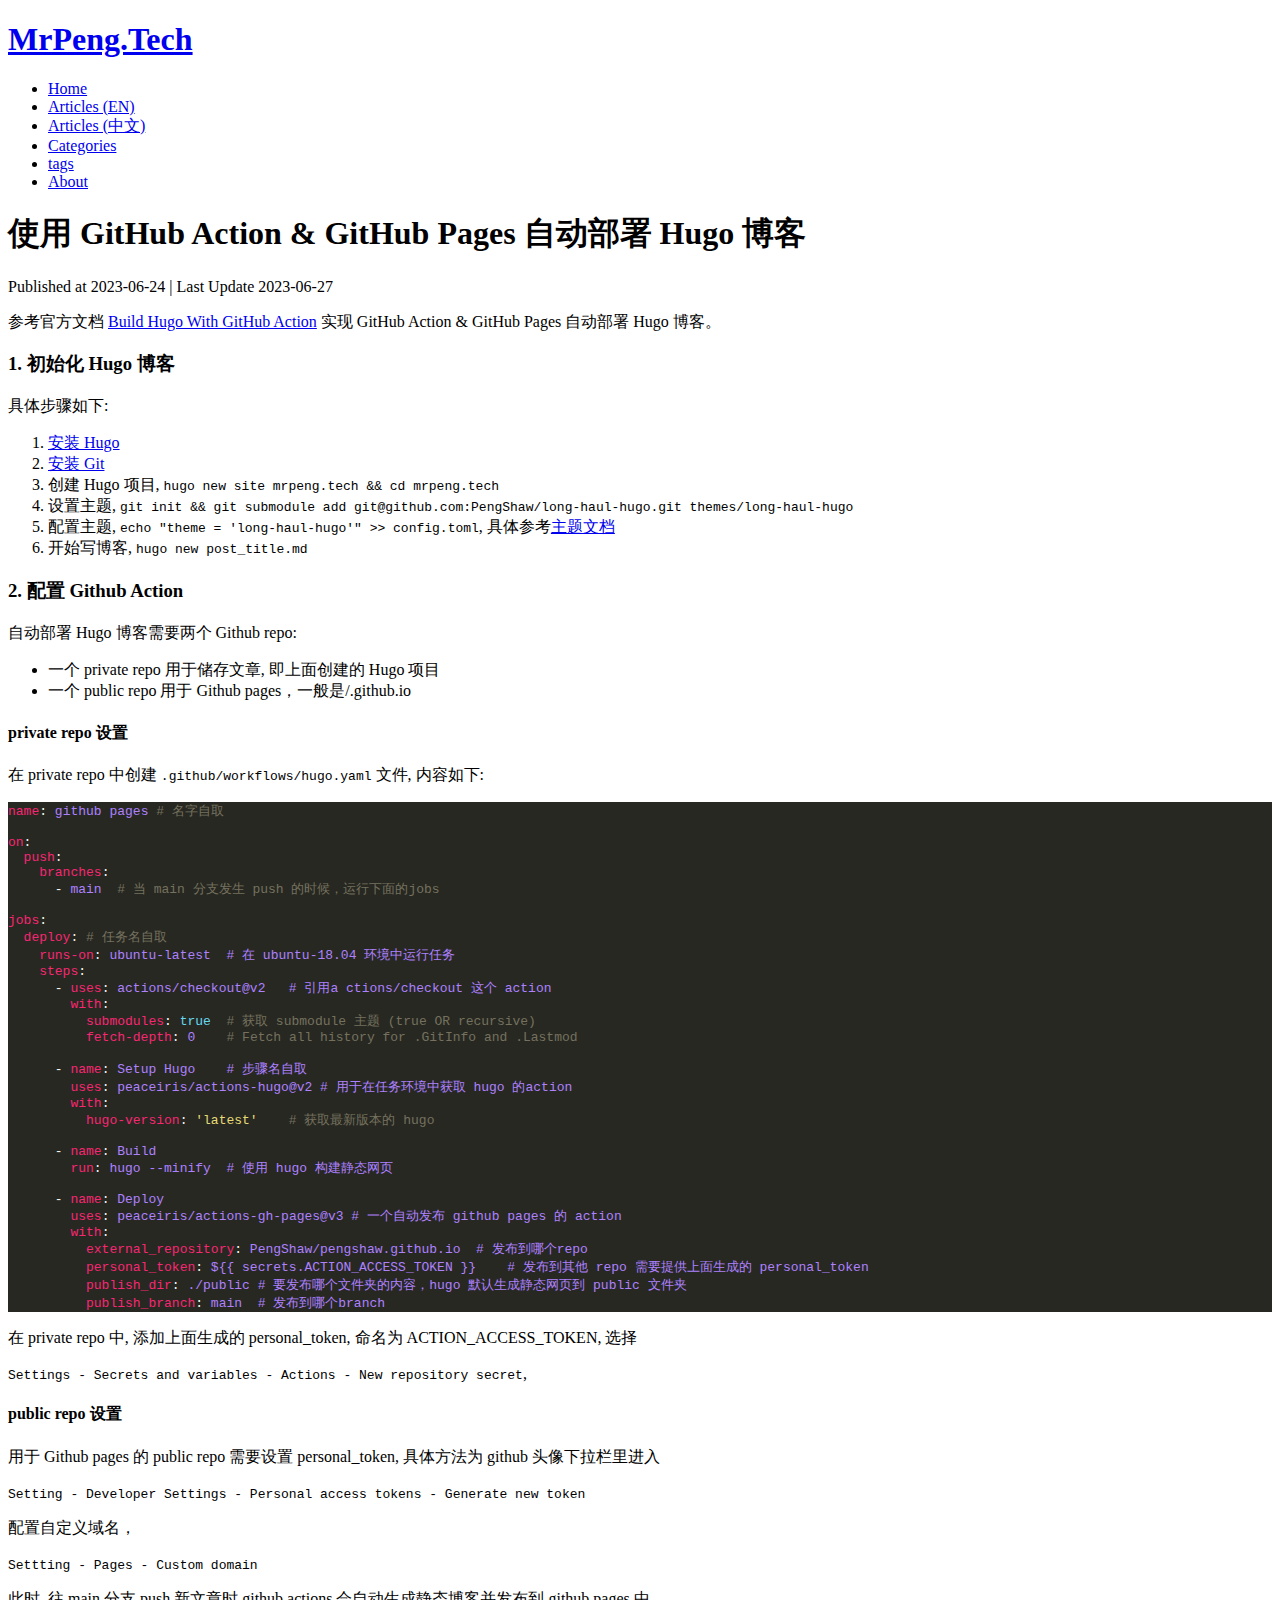
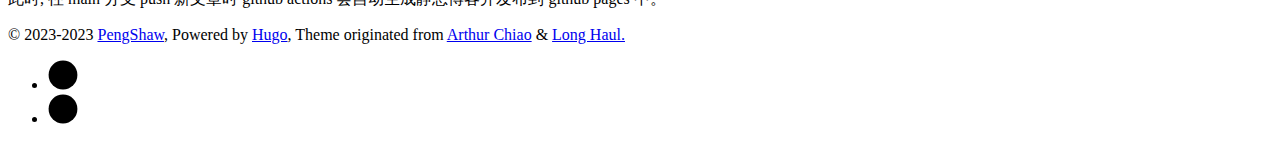
<file: articles-zh/use-github-action-github-pages-to-auto-deploy-hugo-repo/index.html>
<!doctype html><html><head><meta charset=utf-8><meta name=viewport content="width=device-width,initial-scale=1"><title>使用 GitHub Action & GitHub Pages 自动部署 Hugo 博客</title><link rel=icon type=image/x-icon href=/img/favicon.ico><link rel=stylesheet href=https://mrpeng.tech/scss/style.min.45f075e67ead4c2dc0f120716e8381ad395cd19b9ba449345fcebf504690dd45.css><link rel=stylesheet href=https://mrpeng.tech/scss/github-markdown.min.4234a4ac252dbb029084555a341c0699913501819ace2c916ab4e11d1104aa3c.css><link rel=stylesheet href=https://mrpeng.tech/scss/rouge-syntax-github.min.f37f76c49c45b31024502a5ef02f680ad1b5d71ec13e602fd0b39647bdefd366.css><script src=https://mrpeng.tech/js/modernizr.custom.15390.min.js type=text/javascript></script>
<link rel=canonical href=https://pengshaw.github.io/></head><body><div class=header><div class=container><h1 class=logo><a href=https://mrpeng.tech>MrPeng.Tech</a></h1><nav class=nav-collapse><ul class=noList><li class="element first"><a href=https://mrpeng.tech/>Home</a></li><li class=element><a href=https://mrpeng.tech/articles/>Articles (EN)</a></li><li class=element><a href=https://mrpeng.tech/articles-zh/>Articles (中文)</a></li><li class=element><a href=https://mrpeng.tech/categories/>Categories</a></li><li class=element><a href=https://mrpeng.tech/tags/>tags</a></li><li class="element last"><a href=https://mrpeng.tech/about/>About</a></li></ul></nav></div></div><div id=content><div class=markdown-body><div class=post><h1 class=postTitle>使用 GitHub Action & GitHub Pages 自动部署 Hugo 博客</h1><p class=meta>Published at 2023-06-24 | Last Update 2023-06-27</p><p>参考官方文档 <a href=https://gohugo.io/hosting-and-deployment/hosting-on-github/#build-hugo-with-github-action>Build Hugo With GitHub Action</a> 实现 GitHub Action & GitHub Pages 自动部署 Hugo 博客。</p><h3 id=1-初始化-hugo-博客>1. 初始化 Hugo 博客</h3><p>具体步骤如下:</p><ol><li><a href=https://gohugo.io/installation/>安装 Hugo</a></li><li><a href=https://git-scm.com/book/en/v2/Getting-Started-Installing-Git>安装 Git</a></li><li>创建 Hugo 项目, <code>hugo new site mrpeng.tech && cd mrpeng.tech</code></li><li>设置主题, <code>git init && git submodule add git@github.com:PengShaw/long-haul-hugo.git themes/long-haul-hugo</code></li><li>配置主题, <code>echo "theme = 'long-haul-hugo'" >> config.toml</code>, 具体参考<a href=https://github.com/PengShaw/long-haul-hugo>主题文档</a></li><li>开始写博客, <code>hugo new post_title.md</code></li></ol><h3 id=2-配置-github-action>2. 配置 Github Action</h3><p>自动部署 Hugo 博客需要两个 Github repo:</p><ul><li>一个 private repo 用于储存文章, 即上面创建的 Hugo 项目</li><li>一个 public repo 用于 Github pages，一般是/.github.io</li></ul><h4 id=private-repo-设置>private repo 设置</h4><p>在 private repo 中创建 <code>.github/workflows/hugo.yaml</code> 文件, 内容如下:</p><div class=highlight><pre tabindex=0 style=color:#f8f8f2;background-color:#272822;-moz-tab-size:4;-o-tab-size:4;tab-size:4><code class=language-yaml data-lang=yaml><span style=display:flex><span><span style=color:#f92672>name</span>: <span style=color:#ae81ff>github pages</span> <span style=color:#75715e># 名字自取</span>
</span></span><span style=display:flex><span>
</span></span><span style=display:flex><span><span style=color:#f92672>on</span>:
</span></span><span style=display:flex><span>  <span style=color:#f92672>push</span>:
</span></span><span style=display:flex><span>    <span style=color:#f92672>branches</span>:
</span></span><span style=display:flex><span>      - <span style=color:#ae81ff>main </span> <span style=color:#75715e># 当 main 分支发生 push 的时候，运行下面的jobs</span>
</span></span><span style=display:flex><span>
</span></span><span style=display:flex><span><span style=color:#f92672>jobs</span>:
</span></span><span style=display:flex><span>  <span style=color:#f92672>deploy</span>: <span style=color:#75715e># 任务名自取</span>
</span></span><span style=display:flex><span>    <span style=color:#f92672>runs-on</span>: <span style=color:#ae81ff>ubuntu-latest	# 在 ubuntu-18.04 环境中运行任务</span>
</span></span><span style=display:flex><span>    <span style=color:#f92672>steps</span>:
</span></span><span style=display:flex><span>      - <span style=color:#f92672>uses</span>: <span style=color:#ae81ff>actions/checkout@v2	# 引用a ctions/checkout 这个 action</span>
</span></span><span style=display:flex><span>        <span style=color:#f92672>with</span>:
</span></span><span style=display:flex><span>          <span style=color:#f92672>submodules</span>: <span style=color:#66d9ef>true</span>  <span style=color:#75715e># 获取 submodule 主题 (true OR recursive)</span>
</span></span><span style=display:flex><span>          <span style=color:#f92672>fetch-depth</span>: <span style=color:#ae81ff>0</span>    <span style=color:#75715e># Fetch all history for .GitInfo and .Lastmod</span>
</span></span><span style=display:flex><span>
</span></span><span style=display:flex><span>      - <span style=color:#f92672>name</span>: <span style=color:#ae81ff>Setup Hugo	# 步骤名自取</span>
</span></span><span style=display:flex><span>        <span style=color:#f92672>uses</span>: <span style=color:#ae81ff>peaceiris/actions-hugo@v2	# 用于在任务环境中获取 hugo 的action</span>
</span></span><span style=display:flex><span>        <span style=color:#f92672>with</span>:
</span></span><span style=display:flex><span>          <span style=color:#f92672>hugo-version</span>: <span style=color:#e6db74>&#39;latest&#39;</span>	<span style=color:#75715e># 获取最新版本的 hugo</span>
</span></span><span style=display:flex><span>
</span></span><span style=display:flex><span>      - <span style=color:#f92672>name</span>: <span style=color:#ae81ff>Build</span>
</span></span><span style=display:flex><span>        <span style=color:#f92672>run</span>: <span style=color:#ae81ff>hugo --minify	# 使用 hugo 构建静态网页</span>
</span></span><span style=display:flex><span>
</span></span><span style=display:flex><span>      - <span style=color:#f92672>name</span>: <span style=color:#ae81ff>Deploy</span>
</span></span><span style=display:flex><span>        <span style=color:#f92672>uses</span>: <span style=color:#ae81ff>peaceiris/actions-gh-pages@v3	# 一个自动发布 github pages 的 action</span>
</span></span><span style=display:flex><span>        <span style=color:#f92672>with</span>:
</span></span><span style=display:flex><span>          <span style=color:#f92672>external_repository</span>: <span style=color:#ae81ff>PengShaw/pengshaw.github.io	# 发布到哪个repo</span>
</span></span><span style=display:flex><span>          <span style=color:#f92672>personal_token</span>: <span style=color:#ae81ff>${{ secrets.ACTION_ACCESS_TOKEN }}	# 发布到其他 repo 需要提供上面生成的 personal_token</span>
</span></span><span style=display:flex><span>          <span style=color:#f92672>publish_dir</span>: <span style=color:#ae81ff>./public	# 要发布哪个文件夹的内容，hugo 默认生成静态网页到 public 文件夹</span>
</span></span><span style=display:flex><span>          <span style=color:#f92672>publish_branch</span>: <span style=color:#ae81ff>main	# 发布到哪个branch</span>
</span></span></code></pre></div><p>在 private repo 中, 添加上面生成的 personal_token, 命名为 ACTION_ACCESS_TOKEN, 选择</p><p><code>Settings - Secrets and variables - Actions - New repository secret</code>,</p><h4 id=public-repo-设置>public repo 设置</h4><p>用于 Github pages 的 public repo 需要设置 personal_token, 具体方法为 github 头像下拉栏里进入</p><p><code>Setting - Developer Settings - Personal access tokens - Generate new token</code></p><p>配置自定义域名，</p><p><code>Settting - Pages - Custom domain</code></p><p>此时, 往 main 分支 push 新文章时 github actions 会自动生成静态博客并发布到 github pages 中。</p><div class="postNav clearfix"></div></div></div></div><div class=footer><div class=container><p class=copy>&copy; 2023-2023
<a href=https://mrpeng.tech/about>PengShaw</a>, Powered by
<a href=https://gohugo.io/>Hugo</a>, Theme originated from
<a href=https://github.com/ArthurChiao/arthurchiao.github.io>Arthur Chiao</a> &
            <a href=https://github.com/brianmaierjr/long-haul>Long Haul.</a></p><div class=footer-links><ul class=noList><li><a href=https://github.com/PengShaw><svg id="github" class="custom-icon" xmlns="http://www.w3.org/2000/svg" xmlns:xlink="http://www.w3.org/1999/xlink" viewBox="0 0 100 100" style="height:30px;width:30px"><circle class="outer-shape" cx="50" cy="50" r="48" style="opacity:1"/><path class="inner-shape" style="opacity:1" transform="translate(25,25) scale(0.5)" d="M50 1C22.938 1 1 22.938 1 50s21.938 49 49 49 49-21.938 49-49S77.062 1 50 1zM79.099 79.099c-3.782 3.782-8.184 6.75-13.083 8.823-1.245.526-2.509.989-3.79 1.387v-7.344c0-3.86-1.324-6.699-3.972-8.517 1.659-.16 3.182-.383 4.57-.67s2.855-.702 4.402-1.245 2.935-1.189 4.163-1.938c1.228-.75 2.409-1.723 3.541-2.919s2.082-2.552 2.847-4.067 1.372-3.334 1.818-5.455c.446-2.121.67-4.458.67-7.01.0-4.945-1.611-9.155-4.833-12.633 1.467-3.828 1.308-7.991-.478-12.489l-1.197-.143c-.829-.096-2.321.255-4.474 1.053s-4.57 2.105-7.249 3.924c-3.797-1.053-7.736-1.579-11.82-1.579-4.115.0-8.039.526-11.772 1.579-1.69-1.149-3.294-2.097-4.809-2.847s-2.727-1.26-3.637-1.532c-.909-.271-1.754-.439-2.536-.503s-1.284-.079-1.507-.048c-.223.031-.383.064-.478.096-1.787 4.53-1.946 8.694-.478 12.489-3.222 3.477-4.833 7.688-4.833 12.633.0 2.552.223 4.889.67 7.01.447 2.121 1.053 3.94 1.818 5.455s1.715 2.871 2.847 4.067 2.313 2.169 3.541 2.919c1.228.751 2.616 1.396 4.163 1.938 1.547.543 3.014.957 4.402 1.245 1.388.287 2.911.511 4.57.67-2.616 1.787-3.924 4.626-3.924 8.517v7.487c-1.445-.43-2.869-.938-4.268-1.53-4.899-2.073-9.301-5.041-13.083-8.823-3.782-3.782-6.75-8.184-8.823-13.083C9.934 60.948 8.847 55.56 8.847 50s1.087-10.948 3.231-16.016c2.073-4.899 5.041-9.301 8.823-13.083s8.184-6.75 13.083-8.823C39.052 9.934 44.44 8.847 50 8.847s10.948 1.087 16.016 3.231c4.9 2.073 9.301 5.041 13.083 8.823s6.75 8.184 8.823 13.083c2.143 5.069 3.23 10.457 3.23 16.016s-1.087 10.948-3.231 16.016C85.848 70.915 82.88 75.317 79.099 79.099z"/></svg></a></li><li><a href=mailto:hhxp9106@gmail.com><svg id="mail" class="custom-icon" xmlns="http://www.w3.org/2000/svg" xmlns:xlink="http://www.w3.org/1999/xlink" viewBox="0 0 100 100" style="height:30px;width:30px"><circle class="outer-shape" cx="50" cy="50" r="48" style="opacity:1"/><path class="inner-shape" style="opacity:1" transform="translate(25,25) scale(0.5)" d="M50 1C22.938 1 1 22.938 1 50s21.938 49 49 49 49-21.938 49-49S77.062 1 50 1zM25.5 25.5h49c.874.0 1.723.188 2.502.542L50 57.544 22.998 26.041C23.777 25.687 24.626 25.499 25.5 25.5zM19.375 68.375v-36.75c0-.128.005-.256.014-.383l17.96 20.953L19.587 69.958C19.448 69.447 19.376 68.916 19.375 68.375zM74.5 74.5h-49c-.541.0-1.072-.073-1.583-.212l17.429-17.429L50 66.956l8.653-10.096 17.429 17.429C75.572 74.427 75.041 74.5 74.5 74.5zm6.125-6.125c0 .541-.073 1.072-.211 1.583L62.652 52.195l17.96-20.953c.008.127.014.255.014.383L80.625 68.375z"/></svg></a></li></ul></div></div></div><script src=https://cdn.staticfile.org/jquery/1.11.2/jquery.min.js></script>
<script>window.jQuery||document.write('<script src=""><\/script>')</script><script src=https://mrpeng.tech/js/dropcap.min.min.8f614067b3f9480f2d1b19083f8acd505b568ac0aa1488a51bf864856b5c80a7.js type=text/javascript></script>
<script src=https://mrpeng.tech/js/responsive-nav.min.min.9ed4c65e9aefee3dfbe66696f679227f9db11381eee93b72a3e95dec6325569d.js type=text/javascript></script>
<script src=https://mrpeng.tech/js/scripts.min.1fdcaae53b66cfe46f4ddde02d2695d947e586d902820998f3a5080a7ed9711d.js type=text/javascript></script></body></html>
</file>
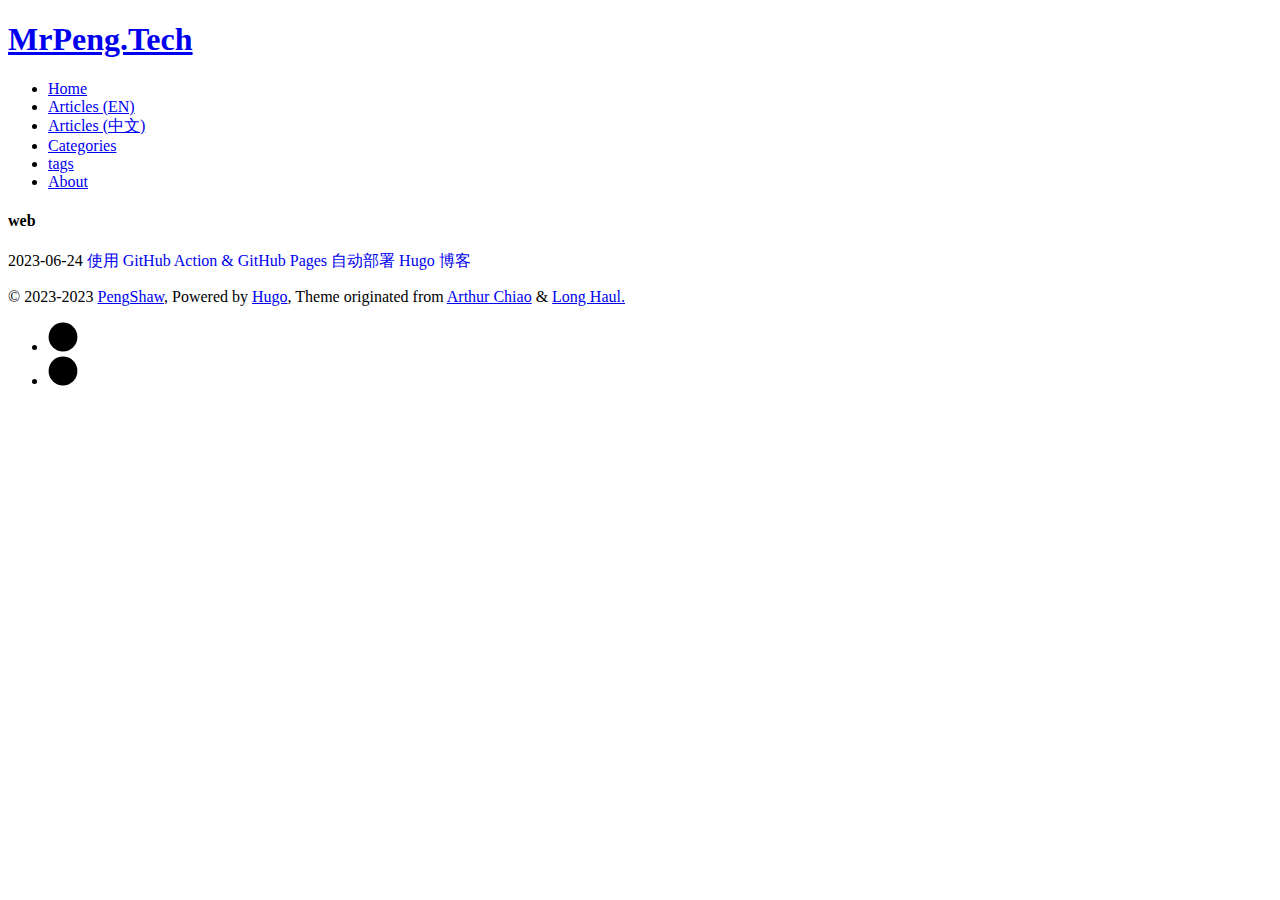
<file: categories/web/index.html>
<!doctype html><html><head><meta charset=utf-8><meta name=viewport content="width=device-width,initial-scale=1"><title>web</title><link rel=icon type=image/x-icon href=/img/favicon.ico><link rel=alternate type=application/rss+xml href=https://mrpeng.tech/categories/web/index.xml title=MrPeng.Tech><link rel=stylesheet href=https://mrpeng.tech/scss/style.min.45f075e67ead4c2dc0f120716e8381ad395cd19b9ba449345fcebf504690dd45.css><link rel=stylesheet href=https://mrpeng.tech/scss/github-markdown.min.4234a4ac252dbb029084555a341c0699913501819ace2c916ab4e11d1104aa3c.css><link rel=stylesheet href=https://mrpeng.tech/scss/rouge-syntax-github.min.f37f76c49c45b31024502a5ef02f680ad1b5d71ec13e602fd0b39647bdefd366.css><script src=https://mrpeng.tech/js/modernizr.custom.15390.min.js type=text/javascript></script>
<link rel=canonical href=https://pengshaw.github.io/></head><body><div class=header><div class=container><h1 class=logo><a href=https://mrpeng.tech>MrPeng.Tech</a></h1><nav class=nav-collapse><ul class=noList><li class="element first"><a href=https://mrpeng.tech/>Home</a></li><li class=element><a href=https://mrpeng.tech/articles/>Articles (EN)</a></li><li class=element><a href=https://mrpeng.tech/articles-zh/>Articles (中文)</a></li><li class=element><a href=https://mrpeng.tech/categories/>Categories</a></li><li class=element><a href=https://mrpeng.tech/tags/>tags</a></li><li class="element last"><a href=https://mrpeng.tech/about/>About</a></li></ul></nav></div></div><div id=content><div class=markdown-body><div class=archive-group><h4 class=archive-group-head>web</h4><article class=archive-item><span class=date>2023-06-24</span>
<a style=text-decoration:none href=https://mrpeng.tech/articles-zh/use-github-action-github-pages-to-auto-deploy-hugo-repo/>使用 GitHub Action & GitHub Pages 自动部署 Hugo 博客</a></article></div></div></div><div class=footer><div class=container><p class=copy>&copy; 2023-2023
<a href=https://mrpeng.tech/about>PengShaw</a>, Powered by
<a href=https://gohugo.io/>Hugo</a>, Theme originated from
<a href=https://github.com/ArthurChiao/arthurchiao.github.io>Arthur Chiao</a> &
            <a href=https://github.com/brianmaierjr/long-haul>Long Haul.</a></p><div class=footer-links><ul class=noList><li><a href=https://github.com/PengShaw><svg id="github" class="custom-icon" xmlns="http://www.w3.org/2000/svg" xmlns:xlink="http://www.w3.org/1999/xlink" viewBox="0 0 100 100" style="height:30px;width:30px"><circle class="outer-shape" cx="50" cy="50" r="48" style="opacity:1"/><path class="inner-shape" style="opacity:1" transform="translate(25,25) scale(0.5)" d="M50 1C22.938 1 1 22.938 1 50s21.938 49 49 49 49-21.938 49-49S77.062 1 50 1zM79.099 79.099c-3.782 3.782-8.184 6.75-13.083 8.823-1.245.526-2.509.989-3.79 1.387v-7.344c0-3.86-1.324-6.699-3.972-8.517 1.659-.16 3.182-.383 4.57-.67s2.855-.702 4.402-1.245 2.935-1.189 4.163-1.938c1.228-.75 2.409-1.723 3.541-2.919s2.082-2.552 2.847-4.067 1.372-3.334 1.818-5.455c.446-2.121.67-4.458.67-7.01.0-4.945-1.611-9.155-4.833-12.633 1.467-3.828 1.308-7.991-.478-12.489l-1.197-.143c-.829-.096-2.321.255-4.474 1.053s-4.57 2.105-7.249 3.924c-3.797-1.053-7.736-1.579-11.82-1.579-4.115.0-8.039.526-11.772 1.579-1.69-1.149-3.294-2.097-4.809-2.847s-2.727-1.26-3.637-1.532c-.909-.271-1.754-.439-2.536-.503s-1.284-.079-1.507-.048c-.223.031-.383.064-.478.096-1.787 4.53-1.946 8.694-.478 12.489-3.222 3.477-4.833 7.688-4.833 12.633.0 2.552.223 4.889.67 7.01.447 2.121 1.053 3.94 1.818 5.455s1.715 2.871 2.847 4.067 2.313 2.169 3.541 2.919c1.228.751 2.616 1.396 4.163 1.938 1.547.543 3.014.957 4.402 1.245 1.388.287 2.911.511 4.57.67-2.616 1.787-3.924 4.626-3.924 8.517v7.487c-1.445-.43-2.869-.938-4.268-1.53-4.899-2.073-9.301-5.041-13.083-8.823-3.782-3.782-6.75-8.184-8.823-13.083C9.934 60.948 8.847 55.56 8.847 50s1.087-10.948 3.231-16.016c2.073-4.899 5.041-9.301 8.823-13.083s8.184-6.75 13.083-8.823C39.052 9.934 44.44 8.847 50 8.847s10.948 1.087 16.016 3.231c4.9 2.073 9.301 5.041 13.083 8.823s6.75 8.184 8.823 13.083c2.143 5.069 3.23 10.457 3.23 16.016s-1.087 10.948-3.231 16.016C85.848 70.915 82.88 75.317 79.099 79.099z"/></svg></a></li><li><a href=mailto:hhxp9106@gmail.com><svg id="mail" class="custom-icon" xmlns="http://www.w3.org/2000/svg" xmlns:xlink="http://www.w3.org/1999/xlink" viewBox="0 0 100 100" style="height:30px;width:30px"><circle class="outer-shape" cx="50" cy="50" r="48" style="opacity:1"/><path class="inner-shape" style="opacity:1" transform="translate(25,25) scale(0.5)" d="M50 1C22.938 1 1 22.938 1 50s21.938 49 49 49 49-21.938 49-49S77.062 1 50 1zM25.5 25.5h49c.874.0 1.723.188 2.502.542L50 57.544 22.998 26.041C23.777 25.687 24.626 25.499 25.5 25.5zM19.375 68.375v-36.75c0-.128.005-.256.014-.383l17.96 20.953L19.587 69.958C19.448 69.447 19.376 68.916 19.375 68.375zM74.5 74.5h-49c-.541.0-1.072-.073-1.583-.212l17.429-17.429L50 66.956l8.653-10.096 17.429 17.429C75.572 74.427 75.041 74.5 74.5 74.5zm6.125-6.125c0 .541-.073 1.072-.211 1.583L62.652 52.195l17.96-20.953c.008.127.014.255.014.383L80.625 68.375z"/></svg></a></li></ul></div></div></div><script src=https://cdn.staticfile.org/jquery/1.11.2/jquery.min.js></script>
<script>window.jQuery||document.write('<script src=""><\/script>')</script><script src=https://mrpeng.tech/js/dropcap.min.min.8f614067b3f9480f2d1b19083f8acd505b568ac0aa1488a51bf864856b5c80a7.js type=text/javascript></script>
<script src=https://mrpeng.tech/js/responsive-nav.min.min.9ed4c65e9aefee3dfbe66696f679227f9db11381eee93b72a3e95dec6325569d.js type=text/javascript></script>
<script src=https://mrpeng.tech/js/scripts.min.1fdcaae53b66cfe46f4ddde02d2695d947e586d902820998f3a5080a7ed9711d.js type=text/javascript></script></body></html>
</file>
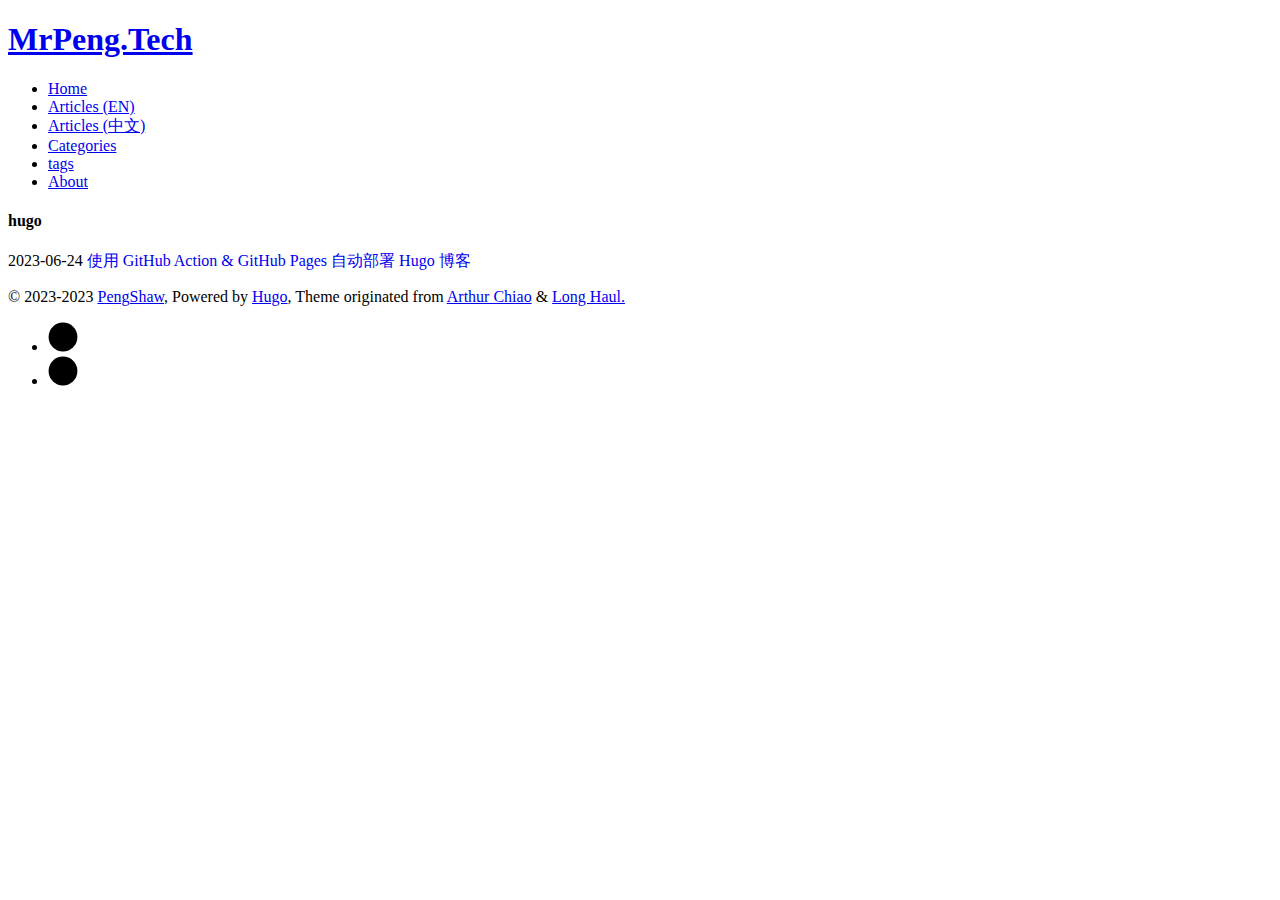
<file: tags/hugo/index.html>
<!doctype html><html><head><meta charset=utf-8><meta name=viewport content="width=device-width,initial-scale=1"><title>hugo</title><link rel=icon type=image/x-icon href=/img/favicon.ico><link rel=alternate type=application/rss+xml href=https://mrpeng.tech/tags/hugo/index.xml title=MrPeng.Tech><link rel=stylesheet href=https://mrpeng.tech/scss/style.min.45f075e67ead4c2dc0f120716e8381ad395cd19b9ba449345fcebf504690dd45.css><link rel=stylesheet href=https://mrpeng.tech/scss/github-markdown.min.4234a4ac252dbb029084555a341c0699913501819ace2c916ab4e11d1104aa3c.css><link rel=stylesheet href=https://mrpeng.tech/scss/rouge-syntax-github.min.f37f76c49c45b31024502a5ef02f680ad1b5d71ec13e602fd0b39647bdefd366.css><script src=https://mrpeng.tech/js/modernizr.custom.15390.min.js type=text/javascript></script>
<link rel=canonical href=https://pengshaw.github.io/></head><body><div class=header><div class=container><h1 class=logo><a href=https://mrpeng.tech>MrPeng.Tech</a></h1><nav class=nav-collapse><ul class=noList><li class="element first"><a href=https://mrpeng.tech/>Home</a></li><li class=element><a href=https://mrpeng.tech/articles/>Articles (EN)</a></li><li class=element><a href=https://mrpeng.tech/articles-zh/>Articles (中文)</a></li><li class=element><a href=https://mrpeng.tech/categories/>Categories</a></li><li class=element><a href=https://mrpeng.tech/tags/>tags</a></li><li class="element last"><a href=https://mrpeng.tech/about/>About</a></li></ul></nav></div></div><div id=content><div class=markdown-body><div class=archive-group><h4 class=archive-group-head>hugo</h4><article class=archive-item><span class=date>2023-06-24</span>
<a style=text-decoration:none href=https://mrpeng.tech/articles-zh/use-github-action-github-pages-to-auto-deploy-hugo-repo/>使用 GitHub Action & GitHub Pages 自动部署 Hugo 博客</a></article></div></div></div><div class=footer><div class=container><p class=copy>&copy; 2023-2023
<a href=https://mrpeng.tech/about>PengShaw</a>, Powered by
<a href=https://gohugo.io/>Hugo</a>, Theme originated from
<a href=https://github.com/ArthurChiao/arthurchiao.github.io>Arthur Chiao</a> &
            <a href=https://github.com/brianmaierjr/long-haul>Long Haul.</a></p><div class=footer-links><ul class=noList><li><a href=https://github.com/PengShaw><svg id="github" class="custom-icon" xmlns="http://www.w3.org/2000/svg" xmlns:xlink="http://www.w3.org/1999/xlink" viewBox="0 0 100 100" style="height:30px;width:30px"><circle class="outer-shape" cx="50" cy="50" r="48" style="opacity:1"/><path class="inner-shape" style="opacity:1" transform="translate(25,25) scale(0.5)" d="M50 1C22.938 1 1 22.938 1 50s21.938 49 49 49 49-21.938 49-49S77.062 1 50 1zM79.099 79.099c-3.782 3.782-8.184 6.75-13.083 8.823-1.245.526-2.509.989-3.79 1.387v-7.344c0-3.86-1.324-6.699-3.972-8.517 1.659-.16 3.182-.383 4.57-.67s2.855-.702 4.402-1.245 2.935-1.189 4.163-1.938c1.228-.75 2.409-1.723 3.541-2.919s2.082-2.552 2.847-4.067 1.372-3.334 1.818-5.455c.446-2.121.67-4.458.67-7.01.0-4.945-1.611-9.155-4.833-12.633 1.467-3.828 1.308-7.991-.478-12.489l-1.197-.143c-.829-.096-2.321.255-4.474 1.053s-4.57 2.105-7.249 3.924c-3.797-1.053-7.736-1.579-11.82-1.579-4.115.0-8.039.526-11.772 1.579-1.69-1.149-3.294-2.097-4.809-2.847s-2.727-1.26-3.637-1.532c-.909-.271-1.754-.439-2.536-.503s-1.284-.079-1.507-.048c-.223.031-.383.064-.478.096-1.787 4.53-1.946 8.694-.478 12.489-3.222 3.477-4.833 7.688-4.833 12.633.0 2.552.223 4.889.67 7.01.447 2.121 1.053 3.94 1.818 5.455s1.715 2.871 2.847 4.067 2.313 2.169 3.541 2.919c1.228.751 2.616 1.396 4.163 1.938 1.547.543 3.014.957 4.402 1.245 1.388.287 2.911.511 4.57.67-2.616 1.787-3.924 4.626-3.924 8.517v7.487c-1.445-.43-2.869-.938-4.268-1.53-4.899-2.073-9.301-5.041-13.083-8.823-3.782-3.782-6.75-8.184-8.823-13.083C9.934 60.948 8.847 55.56 8.847 50s1.087-10.948 3.231-16.016c2.073-4.899 5.041-9.301 8.823-13.083s8.184-6.75 13.083-8.823C39.052 9.934 44.44 8.847 50 8.847s10.948 1.087 16.016 3.231c4.9 2.073 9.301 5.041 13.083 8.823s6.75 8.184 8.823 13.083c2.143 5.069 3.23 10.457 3.23 16.016s-1.087 10.948-3.231 16.016C85.848 70.915 82.88 75.317 79.099 79.099z"/></svg></a></li><li><a href=mailto:hhxp9106@gmail.com><svg id="mail" class="custom-icon" xmlns="http://www.w3.org/2000/svg" xmlns:xlink="http://www.w3.org/1999/xlink" viewBox="0 0 100 100" style="height:30px;width:30px"><circle class="outer-shape" cx="50" cy="50" r="48" style="opacity:1"/><path class="inner-shape" style="opacity:1" transform="translate(25,25) scale(0.5)" d="M50 1C22.938 1 1 22.938 1 50s21.938 49 49 49 49-21.938 49-49S77.062 1 50 1zM25.5 25.5h49c.874.0 1.723.188 2.502.542L50 57.544 22.998 26.041C23.777 25.687 24.626 25.499 25.5 25.5zM19.375 68.375v-36.75c0-.128.005-.256.014-.383l17.96 20.953L19.587 69.958C19.448 69.447 19.376 68.916 19.375 68.375zM74.5 74.5h-49c-.541.0-1.072-.073-1.583-.212l17.429-17.429L50 66.956l8.653-10.096 17.429 17.429C75.572 74.427 75.041 74.5 74.5 74.5zm6.125-6.125c0 .541-.073 1.072-.211 1.583L62.652 52.195l17.96-20.953c.008.127.014.255.014.383L80.625 68.375z"/></svg></a></li></ul></div></div></div><script src=https://cdn.staticfile.org/jquery/1.11.2/jquery.min.js></script>
<script>window.jQuery||document.write('<script src=""><\/script>')</script><script src=https://mrpeng.tech/js/dropcap.min.min.8f614067b3f9480f2d1b19083f8acd505b568ac0aa1488a51bf864856b5c80a7.js type=text/javascript></script>
<script src=https://mrpeng.tech/js/responsive-nav.min.min.9ed4c65e9aefee3dfbe66696f679227f9db11381eee93b72a3e95dec6325569d.js type=text/javascript></script>
<script src=https://mrpeng.tech/js/scripts.min.1fdcaae53b66cfe46f4ddde02d2695d947e586d902820998f3a5080a7ed9711d.js type=text/javascript></script></body></html>
</file>
